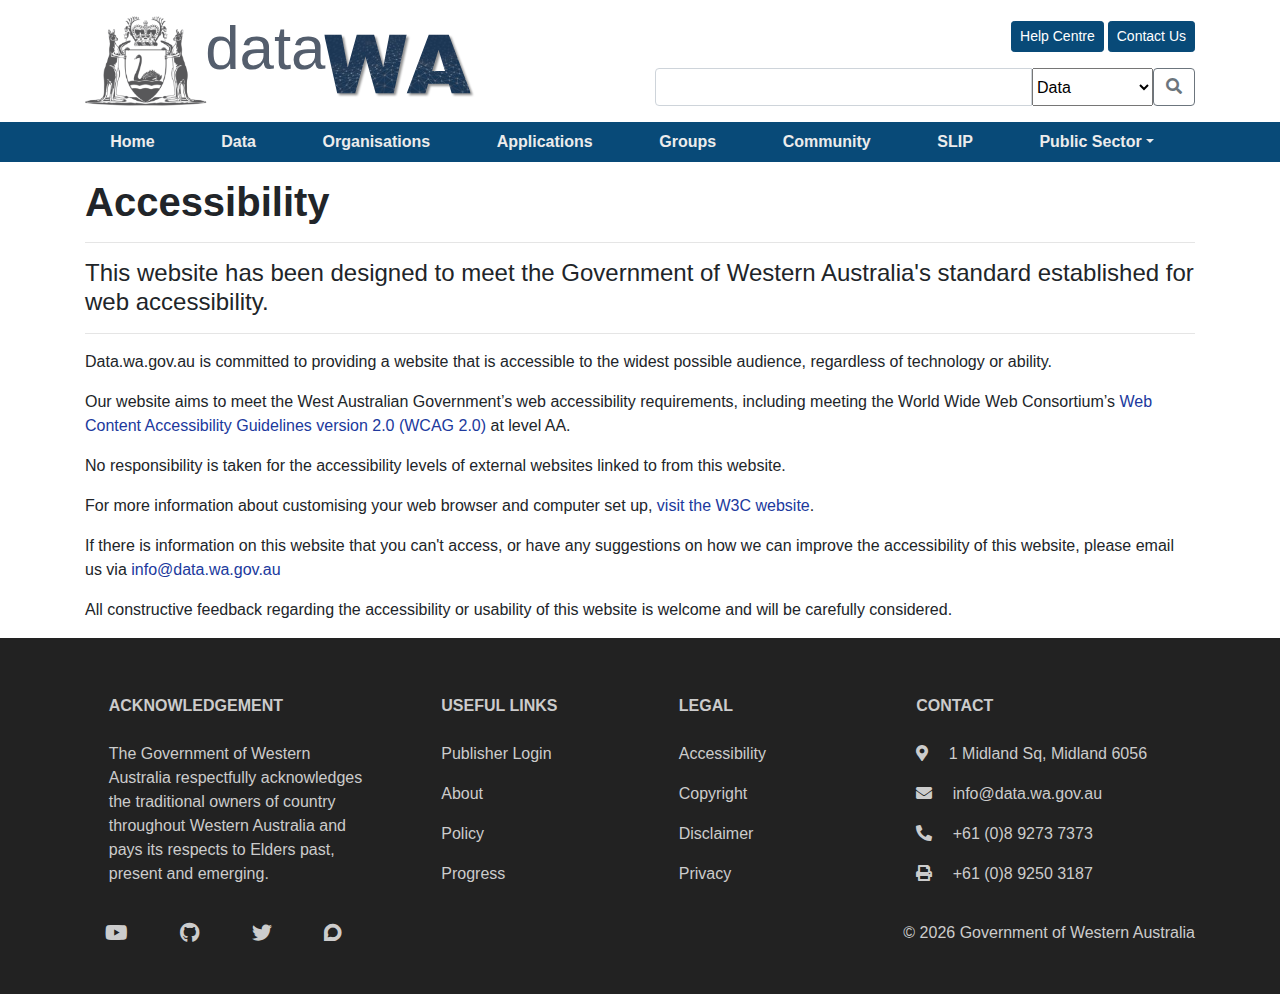
<file: accessibility.html>
<!DOCTYPE html>
<html lang="en">

<head>
    <title>Accessibility - Data WA</title>
    <meta charset="utf-8">
    <meta name="description" content="Making WA government data more easily discoverable, accessible and consumable. Stimulating innovative solutions by making data, tools and resources available to conduct research, build apps, design data visualisations and more." />
    <meta name="viewport" content="width=device-width, initial-scale=1">
    <link rel="preconnect" href="https://catalogue.data.wa.gov.au/">
    <link rel="stylesheet" href="https://stackpath.bootstrapcdn.com/bootstrap/4.5.2/css/bootstrap.min.css" integrity="sha384-JcKb8q3iqJ61gNV9KGb8thSsNjpSL0n8PARn9HuZOnIxN0hoP+VmmDGMN5t9UJ0Z" crossorigin="anonymous">
    <link rel="stylesheet" href="https://cdnjs.cloudflare.com/ajax/libs/font-awesome/5.12.1/css/all.min.css">
    <link rel="stylesheet" type="text/css" href="css/main.css">
    <link rel="stylesheet" href="css/auto-complete.css">
</head>

<body>
    <div class="container">
        <div class="row align-items-end">
            <div class="col-md-6 mb-3 mt-3">
                <a href="https://www.data.wa.gov.au">
                    <img src="images/logo5.svg" alt="Data WA Logo">
                </a>
            </div>
            <div class="col-md-6 mt-3 mb-3">
                <a class="btn btn-primary float-right mb-3 btn-sm" href="contact.html">Contact Us</a>
                <a class="btn btn-primary float-right mb-3 mr-1 btn-sm" href="https://toolkit.data.wa.gov.au/hc/en-gb">Help Centre</a>
                <form class="top_search_input" name="top_search_input" action="https://catalogue.data.wa.gov.au/dataset" method="get" target="_blank">
                    <div class="input-group">
                        <input id="top_search" name="q" type="search" class="form-control" aria-label="searchbox">
                        <select id="search_type" name="search_type" onChange="searchType()" aria-label="search dropdown">
                            <option value="" selected="selected">Data</option>
                            <option value="">Organisations</option>
                            <option value="">Groups</option>
                            <option value="">Applications</option>
                            <option value="">Help Centre</option>
                        </select>
                        <button class="btn btn-outline-secondary" name="submit" type="submit" aria-label="submit button">
                            <i class="fa fa-search" aria-hidden="true"></i>
                        </button>
                    </div>
                </form>
            </div>
        </div>
    </div>
    <nav class="navbar navbar-expand-md">
        <button class="navbar-toggler navbar-toggler ml-auto" type="button" data-toggle="collapse" data-target="#main-navigation" aria-expanded="false" aria-label="Toggle navigation">
            <span class="navbar-toggler-icon"><i class="fas fa-bars fa-lg"></i></span>
        </button>
        <div class="collapse navbar-collapse" id="main-navigation">
            <div class="container">
                <ul class="navbar-nav w-100 nav-fill">
                    <li class="nav-item">
                        <a class="nav-link" href="index.html">Home</a>
                    </li>
                    <li class="nav-item">
                        <a class="nav-link" href="https://catalogue.data.wa.gov.au/dataset">Data</a>
                    </li>
                    <li class="nav-item">
                        <a class="nav-link" href="https://catalogue.data.wa.gov.au/organization">Organisations</a>
                    </li>
                    <li class="nav-item">
                        <a class="nav-link" href="https://catalogue.data.wa.gov.au/showcase">Applications</a>
                    </li>
                    <li class="nav-item">
                        <a class="nav-link" href="https://catalogue.data.wa.gov.au/group">Groups</a>
                    </li>
                    <li class="nav-item">
                        <a class="nav-link" href="#">Community</a>
                    </li>
                    <li class="nav-item">
                        <a class="nav-link" href="https://catalogue.data.wa.gov.au/showcase">SLIP</a>
                        <li class="nav-item dropdown">
                            <a class="nav-link dropdown-toggle" data-toggle="dropdown" href="#" role="button" aria-haspopup="true" aria-expanded="false">Public Sector</a>
                            <div class="dropdown-menu">
                                <a class="dropdown-item" href="#">wa.gov.au</a>
                                <a class="dropdown-item" href="#">WALIS</a>
                                <a class="dropdown-item" href="#">iThink</a>
                                <div class="dropdown-divider"></div>
                                <a class="dropdown-item" href="#">Capture WA</a>
                            </div>
                        </li>
                </ul>
            </div>
        </div>
    </nav>
    <!--Data WA Header End-->
    <div class="container mb-3 mt-3">
        <h1><strong>Accessibility</strong></h1>
        <hr>
        <h4>This website has been designed to meet the Government of Western Australia's standard established for web accessibility.</h4>
        <hr>
        <p>Data.wa.gov.au is committed to providing a website that is accessible to the widest possible audience, regardless of technology or ability.</p>
        <p>Our website aims to meet the West Australian Government’s web accessibility requirements, including meeting the World Wide Web Consortium’s <a href="http://www.w3.org/TR/WCAG20/"><span>Web Content Accessibility Guidelines version 2.0 (WCAG 2.0)</span></a> at level AA.</p>
        <p>No responsibility is taken for the accessibility levels of external websites linked to from this website.</p>
        <p>For more information about customising your web browser and computer set up, <a href="http://www.w3.org/WAI/users/browsing"><span><span>visit the W3C website</span></span></a>.</p>
        <p>If there is information on this website that you can't access, or have any suggestions on how we can improve the accessibility of this website, please email us via <a href="mailto:info@data.wa.gov.au">info@data.wa.gov.au</a></p>
        <p>All constructive feedback regarding the accessibility or usability of this website is welcome and will be carefully considered.</p>
    </div>
    <footer class="page-footer font-small mdb-color pt-4">
        <!-- Footer Links -->
        <div class="container text-center text-md-left">
            <!-- Footer links -->
            <div class="row text-center text-md-left mt-3 pb-3">
                <!-- Grid column -->
                <div class="col-md-3 col-lg-3 col-xl-3 mx-auto mt-3">
                    <div class="text-uppercase mb-4 font-weight-bold">Acknowledgement</div>
                    <p>The Government of Western Australia respectfully acknowledges the traditional owners of country throughout Western Australia and pays its respects to Elders past, present and emerging. </p>
                </div>
                <!-- Grid column -->
                <hr class="w-100 clearfix d-md-none">
                <!-- Grid column -->
                <div class="col-md-2 col-lg-2 col-xl-2 mx-auto mt-3">
                    <div class="text-uppercase mb-4 font-weight-bold">Useful links</div>
                    <p>
                        <a href="https://catalogue.data.wa.gov.au/user/login">Publisher Login</a>
                    </p>
                    <p>
                        <a href="#!">About</a>
                    </p>
                    <p>
                        <a href="policy.html">Policy</a>
                    </p>
                    <p>
                        <a href="progress.html">Progress</a>
                    </p>
                </div>
                <!-- Grid column -->
                <hr class="w-100 clearfix d-md-none">
                <!-- Grid column -->
                <div class="col-md-3 col-lg-2 col-xl-2 mx-auto mt-3">
                    <div class="text-uppercase mb-4 font-weight-bold">Legal</div>
                    <p>
                        <a href="accessibility.html">Accessibility</a>
                    </p>
                    <p>
                        <a href="copyright.html">Copyright</a>
                    </p>
                    <p>
                        <a href="disclaimer.html">Disclaimer</a>
                    </p>
                    <p>
                        <a href="privacy.html">Privacy</a>
                    </p>
                </div>
                <!-- Grid column -->
                <hr class="w-100 clearfix d-md-none">
                <!-- Grid column -->
                <div class="col-md-4 col-lg-3 col-xl-3 mx-auto mt-3">
                    <div class="text-uppercase mb-4 font-weight-bold">Contact</div>
                    <p>
                       <i class="fas fa-map-marker-alt mr-3" aria-hidden="true"></i> <a href="https://www.google.com/maps/place/1+Midland+Square,+Midland+WA+6056/@-31.8868518,116.0025325,17z/data=!3m1!4b1!4m5!3m4!1s0x2a32b82f4b7c575f:0xe34af37479937303!8m2!3d-31.8868518!4d116.0047212">1 Midland Sq, Midland 6056</a>
                    </p>
                    <p>
                       <i class="fa fa-envelope mr-3" aria-hidden="true"></i> <a href="mailto:info@data.wa.gov.au">info@data.wa.gov.au</a>
                    </p>
                    <p>
                       <i class="fas fa-phone-alt mr-3" aria-hidden="true"></i> +61 (0)8 9273 7373
                    </p>
                    <p>
                       <i class="fa fa-print mr-3" aria-hidden="true"></i> +61 (0)8 9250 3187
                    </p>
                </div>
                <!-- Grid column -->
            </div>
            <!-- Footer links -->
            <!-- Grid row -->
            <div class="row d-flex align-items-center">
                <!-- Grid column -->
                <div class="col-md-5 col-lg-4 ml-lg-0">
                    <!-- Social buttons -->
                    <div class="text-center text-md-left">
                        <ul class="list-unstyled list-inline">
                            <li class="list-inline-item">
                                <a class="btn-floating btn-lg rgba-white-slight mx-1" href="https://www.youtube.com/channel/UCRp1kcYNF-IWvv4rIv42Plg/videos" aria-label="youtube">
                                    <i class="fab fa-youtube" aria-hidden="true"></i>
                                </a>
                            </li>
                            <li class="list-inline-item">
                                <a class="btn-floating btn-lg rgba-white-slight mx-1" href="https://github.com/datawagovau" aria-label="github">
                                    <i class="fab fa-github" aria-hidden="true"></i>
                                </a>
                            </li>
                            <li class="list-inline-item">
                                <a class="btn-floating btn-lg rgba-white-slight mx-1" href="https://twitter.com/datagovwa?lang=en" aria-label="twitter">
                                    <i class="fab fa-twitter" aria-hidden="true"></i>
                                </a>
                            </li>
                            <li class="list-inline-item">
                                <a class="btn-floating btn-lg rgba-white-slight mx-1" href="#" aria-label="discourse">
                                    <i class="fab fa-discourse" aria-hidden="true"></i>
                                </a>
                            </li>
                        </ul>
                    </div>
                </div>
                <!-- Grid column -->
                <div class="col-md-7 col-lg-8">
                    <!--Copyright-->
                    <p id="copyright" class="text-center text-md-right">&copy; CurrentCopyrightYear Government of Western Australia</p>
                </div>
            </div>
            <!-- Grid row -->
        </div>
        <!-- Footer Links -->
    </footer>
    <!-- Footer -->
    <script src="https://code.jquery.com/jquery-3.5.1.min.js" integrity="sha256-9/aliU8dGd2tb6OSsuzixeV4y/faTqgFtohetphbbj0=" crossorigin="anonymous"></script>
    <script async src="https://cdn.jsdelivr.net/npm/popper.js@1.16.0/dist/umd/popper.min.js" integrity="sha384-Q6E9RHvbIyZFJoft+2mJbHaEWldlvI9IOYy5n3zV9zzTtmI3UksdQRVvoxMfooAo" crossorigin="anonymous"></script>
    <script async src="https://stackpath.bootstrapcdn.com/bootstrap/4.5.2/js/bootstrap.min.js" integrity="sha384-B4gt1jrGC7Jh4AgTPSdUtOBvfO8shuf57BaghqFfPlYxofvL8/KUEfYiJOMMV+rV" crossorigin="anonymous"></script>
    <script async src="js/auto-complete.min.js"></script>
    <script async src="js/maintest.js"></script>
    
</body>

</html>
</file>
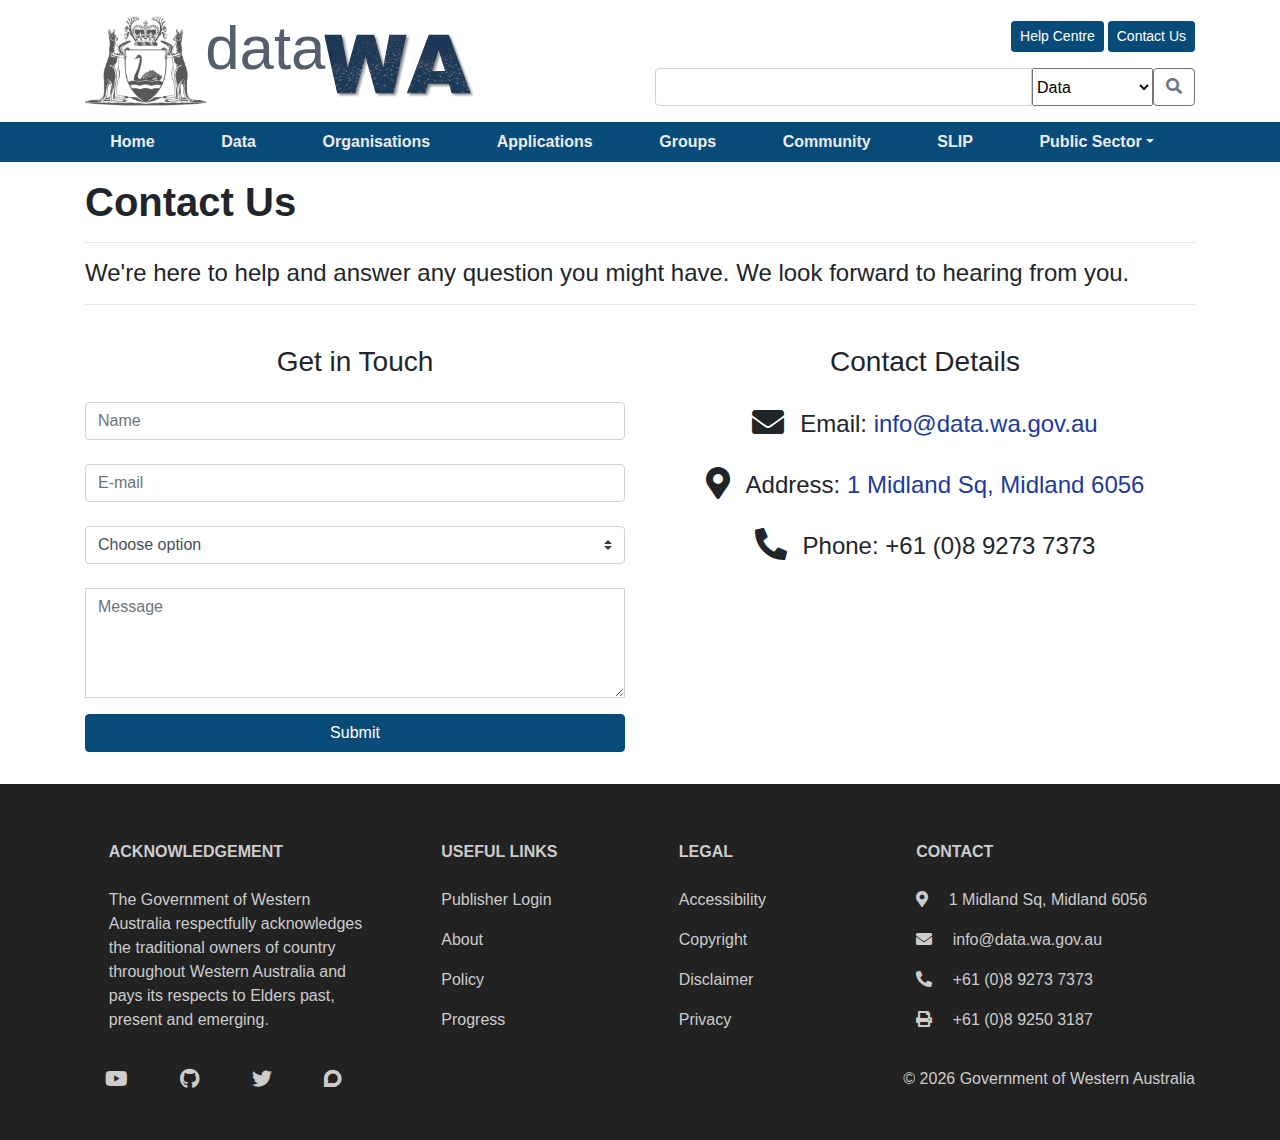
<file: contact.html>
<!DOCTYPE html>
<html lang="en">

<head>
    <title>Contact Us - Data WA</title>
    <meta charset="utf-8">
    <meta name="description" content="Making WA government data more easily discoverable, accessible and consumable. Stimulating innovative solutions by making data, tools and resources available to conduct research, build apps, design data visualisations and more." />
    <meta name="viewport" content="width=device-width, initial-scale=1">
    <link rel="preconnect" href="https://catalogue.data.wa.gov.au/">
    <link rel="stylesheet" href="https://stackpath.bootstrapcdn.com/bootstrap/4.5.2/css/bootstrap.min.css" integrity="sha384-JcKb8q3iqJ61gNV9KGb8thSsNjpSL0n8PARn9HuZOnIxN0hoP+VmmDGMN5t9UJ0Z" crossorigin="anonymous">
    <link rel="stylesheet" href="https://cdnjs.cloudflare.com/ajax/libs/font-awesome/5.12.1/css/all.min.css">
    <link rel="stylesheet" type="text/css" href="css/main.css">
    <link rel="stylesheet" href="css/auto-complete.css">
</head>

<body>
    <div class="container">
        <div class="row align-items-end">
            <div class="col-md-6 mb-3 mt-3">
                <a href="https://www.data.wa.gov.au">
                    <img src="images/logo5.svg" alt="Data WA Logo">
                </a>
            </div>
            <div class="col-md-6 mt-3 mb-3">
                <a class="btn btn-primary float-right mb-3 btn-sm" href="contact.html">Contact Us</a>
                <a class="btn btn-primary float-right mb-3 mr-1 btn-sm" href="https://toolkit.data.wa.gov.au/hc/en-gb">Help Centre</a>
                <form class="top_search_input" name="top_search_input" action="https://catalogue.data.wa.gov.au/dataset" method="get" target="_blank">
                    <div class="input-group">
                        <input id="top_search" name="q" type="search" class="form-control" aria-label="searchbox">
                        <select id="search_type" name="search_type" onChange="searchType()" aria-label="search dropdown">
                            <option value="" selected="selected">Data</option>
                            <option value="">Organisations</option>
                            <option value="">Groups</option>
                            <option value="">Applications</option>
                            <option value="">Help Centre</option>
                        </select>
                        <button class="btn btn-outline-secondary" name="submit" type="submit" aria-label="submit button">
                            <i class="fa fa-search" aria-hidden="true"></i>
                        </button>
                    </div>
                </form>
            </div>
        </div>
    </div>
    <nav class="navbar navbar-expand-md">
        <button class="navbar-toggler navbar-toggler ml-auto" type="button" data-toggle="collapse" data-target="#main-navigation" aria-expanded="false" aria-label="Toggle navigation">
            <span class="navbar-toggler-icon"><i class="fas fa-bars fa-lg"></i></span>
        </button>
        <div class="collapse navbar-collapse" id="main-navigation">
            <div class="container">
                <ul class="navbar-nav w-100 nav-fill">
                    <li class="nav-item">
                        <a class="nav-link" href="index.html">Home</a>
                    </li>
                    <li class="nav-item">
                        <a class="nav-link" href="https://catalogue.data.wa.gov.au/dataset">Data</a>
                    </li>
                    <li class="nav-item">
                        <a class="nav-link" href="https://catalogue.data.wa.gov.au/organization">Organisations</a>
                    </li>
                    <li class="nav-item">
                        <a class="nav-link" href="https://catalogue.data.wa.gov.au/showcase">Applications</a>
                    </li>
                    <li class="nav-item">
                        <a class="nav-link" href="https://catalogue.data.wa.gov.au/group">Groups</a>
                    </li>
                    <li class="nav-item">
                        <a class="nav-link" href="#">Community</a>
                    </li>
                    <li class="nav-item">
                        <a class="nav-link" href="https://catalogue.data.wa.gov.au/showcase">SLIP</a>
                        <li class="nav-item dropdown">
                            <a class="nav-link dropdown-toggle" data-toggle="dropdown" href="#" role="button" aria-haspopup="true" aria-expanded="false">Public Sector</a>
                            <div class="dropdown-menu">
                                <a class="dropdown-item" href="#">wa.gov.au</a>
                                <a class="dropdown-item" href="#">WALIS</a>
                                <a class="dropdown-item" href="#">iThink</a>
                                <div class="dropdown-divider"></div>
                                <a class="dropdown-item" href="#">Capture WA</a>
                            </div>
                        </li>
                </ul>
            </div>
        </div>
    </nav>
    <!--Data WA Header End-->
    <div class="container  mt-3">
        <h1><strong>Contact Us</strong></h1>
        <hr>
        <h4>We're here to help and answer any question you might have. We look forward to hearing from you.</h4>
        <hr>
    </div>
    <!--Contact Stuff 

      -->
    <div class="container">
        <form class="text-center" action="#!">
            <div class="row d-flex">
                <div class="col-md-6 mb-3">
                    <p class="h3 mb-4 mt-4">Get in Touch</p>
                    <!-- Name -->
                    <input type="text" id="defaultContactFormName" class="form-control mb-4" placeholder="Name" aria-label="name input" >
                    <!-- Email -->
                    <input type="email" id="defaultContactFormEmail" class="form-control mb-4" placeholder="E-mail" aria-label="email input">
                    <!-- Subject -->
                    <select class="browser-default custom-select mb-4" aria-label="contact form dropdown">
                        <option value="" selected disabled hidden>Choose option</option>
                        <option value="1">Data WA Question</option>
                        <option value="2">SLIP Question</option>
                        <option value="3">Request a dataset </option>
                        <option value="4">Suggestions & Feedback</option>
                        <option value="5">Other</option>
                    </select>
                    <!-- Message -->
                    <div class="form-group">
                        <textarea class="form-control rounded-0" id="FormControlTextarea2" rows="4" placeholder="Message" aria-label="message input"></textarea>
                    </div>
                    <!-- Send button -->
                    <button class="btn btn-primary btn-block mb-3" type="submit" aria-label="submit button">Submit</button>
        </form>
        </div>
        <div class="col-md-6">

            <p class="h3 mb-4 mt-4">Contact Details</p>
            <p><h4><i class="fa fa-envelope fa-lg mt-2 mr-3" aria-hidden="true"></i>Email: <a href="mailto:info@data.wa.gov.au">info@data.wa.gov.au</a></h4></p>
            <p><h4><i class="fas fa-map-marker-alt fa-lg mt-3 mr-3" aria-hidden="true"></i>Address: <a href="https://www.google.com/maps/place/1+Midland+Square,+Midland+WA+6056/@-31.8868518,116.0025325,17z/data=!3m1!4b1!4m5!3m4!1s0x2a32b82f4b7c575f:0xe34af37479937303!8m2!3d-31.8868518!4d116.0047212">1 Midland Sq, Midland 6056</a></h4></p>
            <p><h4><i class="fas fa-phone-alt fa-lg mt-3 mr-3" aria-hidden="true"></i>Phone: +61 (0)8 9273 7373</h4></p>


           
        </div>

    </div>
    </div>
    <!-- End Contact Stuff 

      -->
    <footer class="page-footer font-small mdb-color pt-4">
        <!-- Footer Links -->
        <div class="container text-center text-md-left">
            <!-- Footer links -->
            <div class="row text-center text-md-left mt-3 pb-3">
                <!-- Grid column -->
                <div class="col-md-3 col-lg-3 col-xl-3 mx-auto mt-3">
                    <div class="text-uppercase mb-4 font-weight-bold">Acknowledgement</div>
                    <p>The Government of Western Australia respectfully acknowledges the traditional owners of country throughout Western Australia and pays its respects to Elders past, present and emerging. </p>
                </div>
                <!-- Grid column -->
                <hr class="w-100 clearfix d-md-none">
                <!-- Grid column -->
                <div class="col-md-2 col-lg-2 col-xl-2 mx-auto mt-3">
                    <div class="text-uppercase mb-4 font-weight-bold">Useful links</div>
                    <p>
                        <a href="https://catalogue.data.wa.gov.au/user/login">Publisher Login</a>
                    </p>
                    <p>
                        <a href="#!">About</a>
                    </p>
                    <p>
                        <a href="policy.html">Policy</a>
                    </p>
                    <p>
                        <a href="progress.html">Progress</a>
                    </p>
                </div>
                <!-- Grid column -->
                <hr class="w-100 clearfix d-md-none">
                <!-- Grid column -->
                <div class="col-md-3 col-lg-2 col-xl-2 mx-auto mt-3">
                    <div class="text-uppercase mb-4 font-weight-bold">Legal</div>
                    <p>
                        <a href="accessibility.html">Accessibility</a>
                    </p>
                    <p>
                        <a href="copyright.html">Copyright</a>
                    </p>
                    <p>
                        <a href="disclaimer.html">Disclaimer</a>
                    </p>
                    <p>
                        <a href="privacy.html">Privacy</a>
                    </p>
                </div>
                <!-- Grid column -->
                <hr class="w-100 clearfix d-md-none">
                <!-- Grid column -->
                <div class="col-md-4 col-lg-3 col-xl-3 mx-auto mt-3">
                    <div class="text-uppercase mb-4 font-weight-bold">Contact</div>
                    <p>
                        <i class="fas fa-map-marker-alt mr-3" aria-hidden="true"></i> <a href="https://www.google.com/maps/place/1+Midland+Square,+Midland+WA+6056/@-31.8868518,116.0025325,17z/data=!3m1!4b1!4m5!3m4!1s0x2a32b82f4b7c575f:0xe34af37479937303!8m2!3d-31.8868518!4d116.0047212">1 Midland Sq, Midland 6056</a>
                    </p>
                    <p>
                        <i class="fa fa-envelope mr-3" aria-hidden="true"></i> <a href="mailto:info@data.wa.gov.au">info@data.wa.gov.au</a>
                    </p>
                    <p>
                        <i class="fas fa-phone-alt mr-3" aria-hidden="true"></i> +61 (0)8 9273 7373
                    </p>
                    <p>
                        <i class="fa fa-print mr-3" aria-hidden="true"></i> +61 (0)8 9250 3187
                    </p>
                </div>
                <!-- Grid column -->
            </div>
            <!-- Footer links -->
            <!-- Grid row -->
            <div class="row d-flex align-items-center">
                <!-- Grid column -->
                <div class="col-md-5 col-lg-4 ml-lg-0">
                    <!-- Social buttons -->
                    <div class="text-center text-md-left">
                        <ul class="list-unstyled list-inline">
                            <li class="list-inline-item">
                                <a class="btn-floating btn-lg rgba-white-slight mx-1" href="https://www.youtube.com/channel/UCRp1kcYNF-IWvv4rIv42Plg/videos" aria-label="youtube">
                                    <i class="fab fa-youtube" aria-hidden="true"></i>
                                </a>
                            </li>
                            <li class="list-inline-item">
                                <a class="btn-floating btn-lg rgba-white-slight mx-1" href="https://github.com/datawagovau" aria-label="github">
                                    <i class="fab fa-github" aria-hidden="true"></i>
                                </a>
                            </li>
                            <li class="list-inline-item">
                                <a class="btn-floating btn-lg rgba-white-slight mx-1" href="https://twitter.com/datagovwa?lang=en" aria-label="twitter">
                                    <i class="fab fa-twitter" aria-hidden="true"></i>
                                </a>
                            </li>
                            <li class="list-inline-item">
                                <a class="btn-floating btn-lg rgba-white-slight mx-1" href="#" aria-label="discourse">
                                    <i class="fab fa-discourse" aria-hidden="true"></i>
                                </a>
                            </li>
                        </ul>
                    </div>
                </div>
                <!-- Grid column -->
                <div class="col-md-7 col-lg-8">
                    <!--Copyright-->
                    <p id="copyright" class="text-center text-md-right">&copy; CurrentCopyrightYear Government of Western Australia</p>
                </div>
            </div>
            <!-- Grid row -->
        </div>
        <!-- Footer Links -->
    </footer>
    <!-- Footer -->
    <script src="https://code.jquery.com/jquery-3.5.1.min.js" integrity="sha256-9/aliU8dGd2tb6OSsuzixeV4y/faTqgFtohetphbbj0=" crossorigin="anonymous"></script>
    <script async src="https://cdn.jsdelivr.net/npm/popper.js@1.16.0/dist/umd/popper.min.js" integrity="sha384-Q6E9RHvbIyZFJoft+2mJbHaEWldlvI9IOYy5n3zV9zzTtmI3UksdQRVvoxMfooAo" crossorigin="anonymous"></script>
    <script async src="https://stackpath.bootstrapcdn.com/bootstrap/4.5.2/js/bootstrap.min.js" integrity="sha384-B4gt1jrGC7Jh4AgTPSdUtOBvfO8shuf57BaghqFfPlYxofvL8/KUEfYiJOMMV+rV" crossorigin="anonymous"></script>
    <script async src="js/auto-complete.min.js"></script>
    <script async src="js/main.min.js"></script>
</body>

</html>
</file>
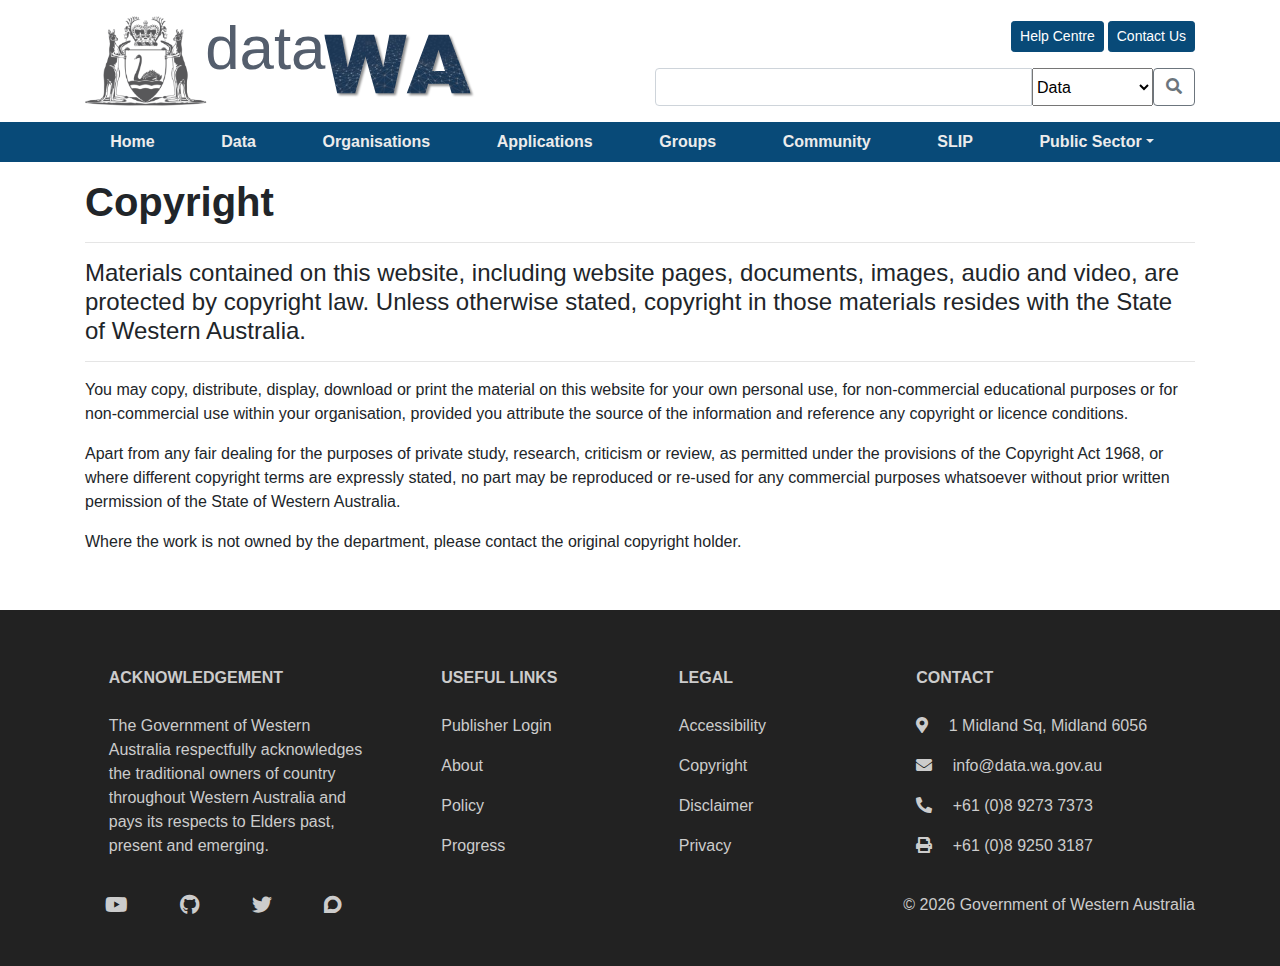
<file: copyright.html>
<!DOCTYPE html>
<html lang="en">

<head>
    <title>Copyright - Data WA</title>
    <meta charset="utf-8">
    <meta name="description" content="Making WA government data more easily discoverable, accessible and consumable. Stimulating innovative solutions by making data, tools and resources available to conduct research, build apps, design data visualisations and more." />
    <meta name="viewport" content="width=device-width, initial-scale=1">
    <link rel="preconnect" href="https://catalogue.data.wa.gov.au/">
    <link rel="stylesheet" href="https://stackpath.bootstrapcdn.com/bootstrap/4.5.2/css/bootstrap.min.css" integrity="sha384-JcKb8q3iqJ61gNV9KGb8thSsNjpSL0n8PARn9HuZOnIxN0hoP+VmmDGMN5t9UJ0Z" crossorigin="anonymous">
    <link rel="stylesheet" href="https://cdnjs.cloudflare.com/ajax/libs/font-awesome/5.12.1/css/all.min.css">
    <link rel="stylesheet" type="text/css" href="css/main.css">
    <link rel="stylesheet" href="css/auto-complete.css">
</head>

<body>
    <div class="container">
        <div class="row align-items-end">
            <div class="col-md-6 mb-3 mt-3">
                <a href="https://www.data.wa.gov.au">
                    <img src="images/logo5.svg" alt="Data WA Logo">
                </a>
            </div>
            <div class="col-md-6 mt-3 mb-3">
                <a class="btn btn-primary float-right mb-3 btn-sm" href="contact.html">Contact Us</a>
                <a class="btn btn-primary float-right mb-3 mr-1 btn-sm" href="https://toolkit.data.wa.gov.au/hc/en-gb">Help Centre</a>
                <form class="top_search_input" name="top_search_input" action="https://catalogue.data.wa.gov.au/dataset" method="get" target="_blank">
                    <div class="input-group">
                        <input id="top_search" name="q" type="search" class="form-control" aria-label="searchbox">
                        <select id="search_type" name="search_type" onChange="searchType()" aria-label="search dropdown">
                            <option value="" selected="selected">Data</option>
                            <option value="">Organisations</option>
                            <option value="">Groups</option>
                            <option value="">Applications</option>
                            <option value="">Help Centre</option>
                        </select>
                        <button class="btn btn-outline-secondary" name="submit" type="submit" aria-label="submit button">
                            <i class="fa fa-search" aria-hidden="true"></i>
                        </button>
                    </div>
                </form>
            </div>
        </div>
    </div>
    <nav class="navbar navbar-expand-md">
        <button class="navbar-toggler navbar-toggler ml-auto" type="button" data-toggle="collapse" data-target="#main-navigation" aria-expanded="false" aria-label="Toggle navigation">
            <span class="navbar-toggler-icon"><i class="fas fa-bars fa-lg"></i></span>
        </button>
        <div class="collapse navbar-collapse" id="main-navigation">
            <div class="container">
                <ul class="navbar-nav w-100 nav-fill">
                    <li class="nav-item">
                        <a class="nav-link" href="index.html">Home</a>
                    </li>
                    <li class="nav-item">
                        <a class="nav-link" href="https://catalogue.data.wa.gov.au/dataset">Data</a>
                    </li>
                    <li class="nav-item">
                        <a class="nav-link" href="https://catalogue.data.wa.gov.au/organization">Organisations</a>
                    </li>
                    <li class="nav-item">
                        <a class="nav-link" href="https://catalogue.data.wa.gov.au/showcase">Applications</a>
                    </li>
                    <li class="nav-item">
                        <a class="nav-link" href="https://catalogue.data.wa.gov.au/group">Groups</a>
                    </li>
                    <li class="nav-item">
                        <a class="nav-link" href="#">Community</a>
                    </li>
                    <li class="nav-item">
                        <a class="nav-link" href="https://catalogue.data.wa.gov.au/showcase">SLIP</a>
                        <li class="nav-item dropdown">
                            <a class="nav-link dropdown-toggle" data-toggle="dropdown" href="#" role="button" aria-haspopup="true" aria-expanded="false">Public Sector</a>
                            <div class="dropdown-menu">
                                <a class="dropdown-item" href="#">wa.gov.au</a>
                                <a class="dropdown-item" href="#">WALIS</a>
                                <a class="dropdown-item" href="#">iThink</a>
                                <div class="dropdown-divider"></div>
                                <a class="dropdown-item" href="#">Capture WA</a>
                            </div>
                        </li>
                </ul>
            </div>
        </div>
    </nav>
    <!--Data WA Header End-->
    <div class="container mb-3 mt-3">
        <h1><strong>Copyright</strong></h1>
        <hr>
        <h4>Materials contained on this website, including website pages, documents, images, audio and video, are protected by copyright law. Unless otherwise stated, copyright in those materials resides with the State of Western Australia.</h4>
        <hr>
        <p>You may copy, distribute, display, download or print the material on this website for your own personal use, for non-commercial educational purposes or for non-commercial use within your organisation, provided you attribute the source of the information and reference any copyright or licence conditions.</p>
        <p>Apart from any fair dealing for the purposes of private study, research, criticism or review, as permitted under the provisions of the Copyright Act 1968, or where different copyright terms are expressly stated, no part may be reproduced or re-used for any commercial purposes whatsoever without prior written permission of the State of Western Australia.</p>
        <p>Where the work is not owned by the department, please contact the original copyright holder.</p>
        <br>
    </div>
    <footer class="page-footer font-small mdb-color pt-4">
        <!-- Footer Links -->
        <div class="container text-center text-md-left">
            <!-- Footer links -->
            <div class="row text-center text-md-left mt-3 pb-3">
                <!-- Grid column -->
                <div class="col-md-3 col-lg-3 col-xl-3 mx-auto mt-3">
                    <div class="text-uppercase mb-4 font-weight-bold">Acknowledgement</div>
                    <p>The Government of Western Australia respectfully acknowledges the traditional owners of country throughout Western Australia and pays its respects to Elders past, present and emerging. </p>
                </div>
                <!-- Grid column -->
                <hr class="w-100 clearfix d-md-none">
                <!-- Grid column -->
                <div class="col-md-2 col-lg-2 col-xl-2 mx-auto mt-3">
                    <div class="text-uppercase mb-4 font-weight-bold">Useful links</div>
                    <p>
                        <a href="https://catalogue.data.wa.gov.au/user/login">Publisher Login</a>
                    </p>
                    <p>
                        <a href="#!">About</a>
                    </p>
                    <p>
                        <a href="policy.html">Policy</a>
                    </p>
                    <p>
                        <a href="#!">Progress</a>
                    </p>
                </div>
                <!-- Grid column -->
                <hr class="w-100 clearfix d-md-none">
                <!-- Grid column -->
                <div class="col-md-3 col-lg-2 col-xl-2 mx-auto mt-3">
                    <div class="text-uppercase mb-4 font-weight-bold">Legal</div>
                    <p>
                        <a href="accessibility.html">Accessibility</a>
                    </p>
                    <p>
                        <a href="copyright.html">Copyright</a>
                    </p>
                    <p>
                        <a href="disclaimer.html">Disclaimer</a>
                    </p>
                    <p>
                        <a href="#!">Privacy</a>
                    </p>
                </div>
                <!-- Grid column -->
                <hr class="w-100 clearfix d-md-none">
                <!-- Grid column -->
                <div class="col-md-4 col-lg-3 col-xl-3 mx-auto mt-3">
                    <div class="text-uppercase mb-4 font-weight-bold">Contact</div>
                    <p>
                       <i class="fas fa-map-marker-alt mr-3" aria-hidden="true"></i> <a href="https://www.google.com/maps/place/1+Midland+Square,+Midland+WA+6056/@-31.8868518,116.0025325,17z/data=!3m1!4b1!4m5!3m4!1s0x2a32b82f4b7c575f:0xe34af37479937303!8m2!3d-31.8868518!4d116.0047212">1 Midland Sq, Midland 6056</a>
                    </p>
                    <p>
                       <i class="fa fa-envelope mr-3" aria-hidden="true"></i> <a href="mailto:info@data.wa.gov.au">info@data.wa.gov.au</a>
                    </p>
                    <p>
                       <i class="fas fa-phone-alt mr-3" aria-hidden="true"></i> +61 (0)8 9273 7373
                    </p>
                    <p>
                       <i class="fa fa-print mr-3" aria-hidden="true"></i> +61 (0)8 9250 3187
                    </p>
                </div>
                <!-- Grid column -->
            </div>
            <!-- Footer links -->
            <!-- Grid row -->
            <div class="row d-flex align-items-center">
                <!-- Grid column -->
                <div class="col-md-5 col-lg-4 ml-lg-0">
                     <!-- Social buttons -->
                     <div class="text-center text-md-left">
                        <ul class="list-unstyled list-inline">
                            <li class="list-inline-item">
                                <a class="btn-floating btn-lg rgba-white-slight mx-1" href="https://www.youtube.com/channel/UCRp1kcYNF-IWvv4rIv42Plg/videos" aria-label="youtube">
                                    <i class="fab fa-youtube" aria-hidden="true"></i>
                                </a>
                            </li>
                            <li class="list-inline-item">
                                <a class="btn-floating btn-lg rgba-white-slight mx-1" href="https://github.com/datawagovau" aria-label="github">
                                    <i class="fab fa-github" aria-hidden="true"></i>
                                </a>
                            </li>
                            <li class="list-inline-item">
                                <a class="btn-floating btn-lg rgba-white-slight mx-1" href="https://twitter.com/datagovwa?lang=en" aria-label="twitter">
                                    <i class="fab fa-twitter" aria-hidden="true"></i>
                                </a>
                            </li>
                            <li class="list-inline-item">
                                <a class="btn-floating btn-lg rgba-white-slight mx-1" href="#" aria-label="discourse">
                                    <i class="fab fa-discourse" aria-hidden="true"></i>
                                </a>
                            </li>
                        </ul>
                    </div>
                </div>
                <!-- Grid column -->
                <div class="col-md-7 col-lg-8">
                    <!--Copyright-->
                    <p id="copyright" class="text-center text-md-right">&copy; CurrentCopyrightYear Government of Western Australia</p>
                </div>
            </div>
            <!-- Grid row -->
        </div>
        <!-- Footer Links -->
    </footer>
    <!-- Footer -->
    <script src="https://code.jquery.com/jquery-3.5.1.min.js" integrity="sha256-9/aliU8dGd2tb6OSsuzixeV4y/faTqgFtohetphbbj0=" crossorigin="anonymous"></script>
    <script async src="https://cdn.jsdelivr.net/npm/popper.js@1.16.0/dist/umd/popper.min.js" integrity="sha384-Q6E9RHvbIyZFJoft+2mJbHaEWldlvI9IOYy5n3zV9zzTtmI3UksdQRVvoxMfooAo" crossorigin="anonymous"></script>
    <script async src="https://stackpath.bootstrapcdn.com/bootstrap/4.5.2/js/bootstrap.min.js" integrity="sha384-B4gt1jrGC7Jh4AgTPSdUtOBvfO8shuf57BaghqFfPlYxofvL8/KUEfYiJOMMV+rV" crossorigin="anonymous"></script>
    <script async src="js/auto-complete.min.js"></script>
    <script async src="js/main.min.js"></script>
</body>

</html>
</file>
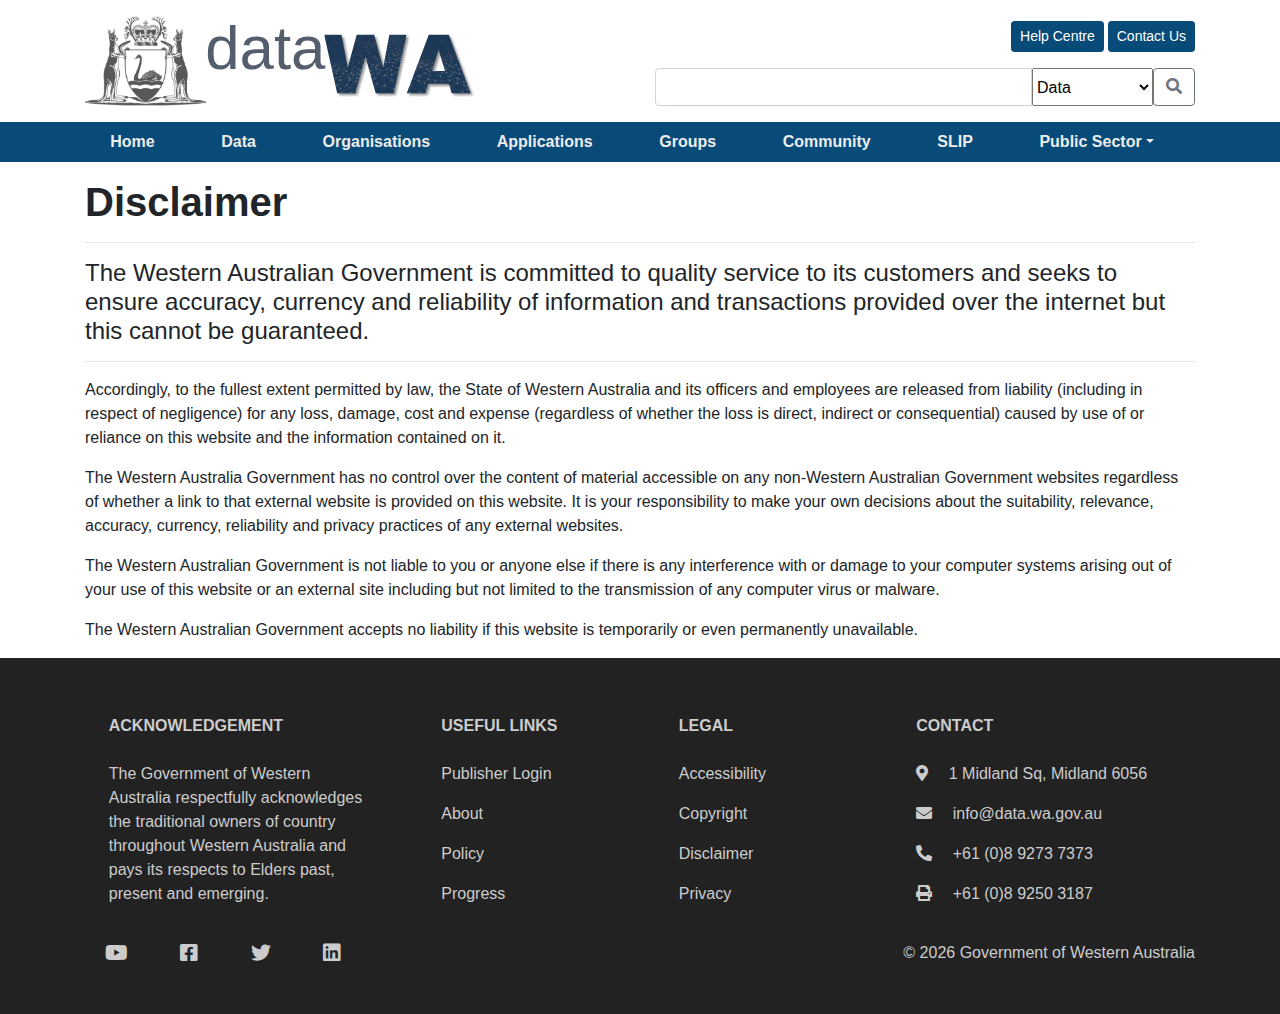
<file: disclaimer.html>
<!DOCTYPE html>
<html lang="en">

<head>
    <title>Disclaimer - Data WA</title>
    <meta charset="utf-8">
    <meta name="description" content="Making WA government data more easily discoverable, accessible and consumable. Stimulating innovative solutions by making data, tools and resources available to conduct research, build apps, design data visualisations and more." />
    <meta name="viewport" content="width=device-width, initial-scale=1">
    <link rel="preconnect" href="https://catalogue.data.wa.gov.au/">
    <link rel="stylesheet" href="https://stackpath.bootstrapcdn.com/bootstrap/4.5.2/css/bootstrap.min.css" integrity="sha384-JcKb8q3iqJ61gNV9KGb8thSsNjpSL0n8PARn9HuZOnIxN0hoP+VmmDGMN5t9UJ0Z" crossorigin="anonymous">
    <link rel="stylesheet" href="https://cdnjs.cloudflare.com/ajax/libs/font-awesome/5.12.1/css/all.min.css">
    <link rel="stylesheet" type="text/css" href="css/main.css">
    <link rel="stylesheet" href="css/auto-complete.css">

<body>
    <div class="container">
        <div class="row align-items-end">
            <div class="col-md-6 mb-3 mt-3">
                <a href="https://www.data.wa.gov.au">
                    <img src="images/logo5.svg" alt="Data WA Logo">
                </a>
            </div>
            <div class="col-md-6 mt-3 mb-3">
                <a class="btn btn-primary float-right mb-3 btn-sm" href="contact.html">Contact Us</a>
                <a class="btn btn-primary float-right mb-3 mr-1 btn-sm" href="https://toolkit.data.wa.gov.au/hc/en-gb">Help Centre</a>
                <form class="top_search_input" name="top_search_input" action="https://catalogue.data.wa.gov.au/dataset" method="get" target="_blank">
                    <div class="input-group">
                        <input id="top_search" name="q" type="search" class="form-control" aria-label="searchbox">
                        <select id="search_type" name="search_type" onChange="searchType()" aria-label="search dropdown">
                            <option value="" selected="selected">Data</option>
                            <option value="">Organisations</option>
                            <option value="">Groups</option>
                            <option value="">Applications</option>
                            <option value="">Help Centre</option>
                        </select>
                        <button class="btn btn-outline-secondary" name="submit" type="submit" aria-label="submit button">
                            <i class="fa fa-search" aria-hidden="true"></i>
                        </button>
                    </div>
                </form>
            </div>
        </div>
    </div>
    <nav class="navbar navbar-expand-md">
        <button class="navbar-toggler navbar-toggler ml-auto" type="button" data-toggle="collapse" data-target="#main-navigation" aria-expanded="false" aria-label="Toggle navigation">
            <span class="navbar-toggler-icon"><i class="fas fa-bars fa-lg"></i></span>
        </button>
        <div class="collapse navbar-collapse" id="main-navigation">
            <div class="container">
                <ul class="navbar-nav w-100 nav-fill">
                    <li class="nav-item">
                        <a class="nav-link" href="index.html">Home</a>
                    </li>
                    <li class="nav-item">
                        <a class="nav-link" href="https://catalogue.data.wa.gov.au/dataset">Data</a>
                    </li>
                    <li class="nav-item">
                        <a class="nav-link" href="https://catalogue.data.wa.gov.au/organization">Organisations</a>
                    </li>
                    <li class="nav-item">
                        <a class="nav-link" href="https://catalogue.data.wa.gov.au/showcase">Applications</a>
                    </li>
                    <li class="nav-item">
                        <a class="nav-link" href="https://catalogue.data.wa.gov.au/group">Groups</a>
                    </li>
                    <li class="nav-item">
                        <a class="nav-link" href="#">Community</a>
                    </li>
                    <li class="nav-item">
                        <a class="nav-link" href="https://catalogue.data.wa.gov.au/showcase">SLIP</a>
                        <li class="nav-item dropdown">
                            <a class="nav-link dropdown-toggle" data-toggle="dropdown" href="#" role="button" aria-haspopup="true" aria-expanded="false">Public Sector</a>
                            <div class="dropdown-menu">
                                <a class="dropdown-item" href="#">wa.gov.au</a>
                                <a class="dropdown-item" href="#">WALIS</a>
                                <a class="dropdown-item" href="#">iThink</a>
                                <div class="dropdown-divider"></div>
                                <a class="dropdown-item" href="#">Capture WA</a>
                            </div>
                        </li>
                </ul>
            </div>
        </div>
    </nav>
    <!--Data WA Header End-->
    <div class="container mb-3 mt-3">
        <h1><strong>Disclaimer</strong></h1>
        <hr>
        <h4>The Western Australian Government is committed to quality service to its customers and seeks to ensure accuracy, currency and reliability of information and transactions provided over the internet but this cannot be guaranteed.</h4>
        <hr>
        <p>Accordingly, to the fullest extent permitted by law, the State of Western Australia and its officers and employees are released from liability (including in respect of negligence) for any loss, damage, cost and expense (regardless of whether the loss is direct, indirect or consequential) caused by use of or reliance on this website and the information contained on it.</p>
        <p>The Western Australia Government has no control over the content of material accessible on any non-Western Australian Government websites regardless of whether a link to that external website is provided on this website. It is your responsibility to make your own decisions about the suitability, relevance, accuracy, currency, reliability and privacy practices of any external websites.</p>
        <p>The Western Australian Government is not liable to you or anyone else if there is any interference with or damage to your computer systems arising out of your use of this website or an external site including but not limited to the transmission of any computer virus or malware.</p>
        <p>The Western Australian Government accepts no liability if this website is temporarily or even permanently unavailable.</p>
    </div>
    <footer class="page-footer font-small mdb-color pt-4">
        <!-- Footer Links -->
        <div class="container text-center text-md-left">
            <!-- Footer links -->
            <div class="row text-center text-md-left mt-3 pb-3">
                <!-- Grid column -->
                <div class="col-md-3 col-lg-3 col-xl-3 mx-auto mt-3">
                    <div class="text-uppercase mb-4 font-weight-bold">Acknowledgement</div>
                    <p>The Government of Western Australia respectfully acknowledges the traditional owners of country throughout Western Australia and pays its respects to Elders past, present and emerging. </p>
                </div>
                <!-- Grid column -->
                <hr class="w-100 clearfix d-md-none">
                <!-- Grid column -->
                <div class="col-md-2 col-lg-2 col-xl-2 mx-auto mt-3">
                    <div class="text-uppercase mb-4 font-weight-bold">Useful links</div>
                    <p>
                        <a href="https://catalogue.data.wa.gov.au/user/login">Publisher Login</a>
                    </p>
                    <p>
                        <a href="#!">About</a>
                    </p>
                    <p>
                        <a href="policy.html">Policy</a>
                    </p>
                    <p>
                        <a href="progress.html">Progress</a>
                    </p>
                </div>
                <!-- Grid column -->
                <hr class="w-100 clearfix d-md-none">
                <!-- Grid column -->
                <div class="col-md-3 col-lg-2 col-xl-2 mx-auto mt-3">
                    <div class="text-uppercase mb-4 font-weight-bold">Legal</div>
                    <p>
                        <a href="accessibility.html">Accessibility</a>
                    </p>
                    <p>
                        <a href="copyright.html">Copyright</a>
                    </p>
                    <p>
                        <a href="disclaimer.html">Disclaimer</a>
                    </p>
                    <p>
                        <a href="privacy.html">Privacy</a>
                    </p>
                </div>
                <!-- Grid column -->
                <hr class="w-100 clearfix d-md-none">
                <!-- Grid column -->
                <div class="col-md-4 col-lg-3 col-xl-3 mx-auto mt-3">
                    <div class="text-uppercase mb-4 font-weight-bold">Contact</div>
                    <p>
                       <i class="fas fa-map-marker-alt mr-3" aria-hidden="true"></i> <a href="https://www.google.com/maps/place/1+Midland+Square,+Midland+WA+6056/@-31.8868518,116.0025325,17z/data=!3m1!4b1!4m5!3m4!1s0x2a32b82f4b7c575f:0xe34af37479937303!8m2!3d-31.8868518!4d116.0047212">1 Midland Sq, Midland 6056</a>
                    </p>
                    <p>
                       <i class="fa fa-envelope mr-3" aria-hidden="true"></i> <a href="mailto:info@data.wa.gov.au">info@data.wa.gov.au</a>
                    </p>
                    <p>
                       <i class="fas fa-phone-alt mr-3" aria-hidden="true"></i> +61 (0)8 9273 7373
                    </p>
                    <p>
                       <i class="fa fa-print mr-3" aria-hidden="true"></i> +61 (0)8 9250 3187
                    </p>
                </div>
                <!-- Grid column -->
            </div>
            <!-- Footer links -->
            <!-- Grid row -->
            <div class="row d-flex align-items-center">
                <!-- Grid column -->
                <div class="col-md-5 col-lg-4 ml-lg-0">
                    <!-- Social buttons -->
                    <div class="text-center text-md-left">
                        <ul class="list-unstyled list-inline">
                            <li class="list-inline-item">
                                <a class="btn-floating btn-lg rgba-white-slight mx-1" href="https://www.youtube.com/channel/UCRp1kcYNF-IWvv4rIv42Plg/videos" aria-label="youtube">
                                    <i class="fab fa-youtube" aria-hidden="true"></i>
                                </a>
                            </li>
                            <li class="list-inline-item">
                                <a class="btn-floating btn-lg rgba-white-slight mx-1">
                                    <i class="fab fa-facebook-square" aria-hidden="true"></i>
                                </a>
                            </li>
                            <li class="list-inline-item">
                                <a class="btn-floating btn-lg rgba-white-slight mx-1" href="https://twitter.com/datagovwa?lang=en" aria-label="twitter">
                                    <i class="fab fa-twitter" aria-hidden="true"></i>
                                </a>
                            </li>
                            <li class="list-inline-item">
                                <a class="btn-floating btn-lg rgba-white-slight mx-1">
                                    <i class="fab fa-linkedin" aria-hidden="true"></i>
                                </a>
                            </li>
                        </ul>
                    </div>
                </div>
                <!-- Grid column -->
                <div class="col-md-7 col-lg-8">
                    <!--Copyright-->
                    <p id="copyright" class="text-center text-md-right">&copy; CurrentCopyrightYear Government of Western Australia</p>
                </div>
            </div>
            <!-- Grid row -->
        </div>
        <!-- Footer Links -->
    </footer>
    <!-- Footer -->
    <script src="https://code.jquery.com/jquery-3.5.1.min.js" integrity="sha256-9/aliU8dGd2tb6OSsuzixeV4y/faTqgFtohetphbbj0=" crossorigin="anonymous"></script>
    <script async src="https://cdn.jsdelivr.net/npm/popper.js@1.16.0/dist/umd/popper.min.js" integrity="sha384-Q6E9RHvbIyZFJoft+2mJbHaEWldlvI9IOYy5n3zV9zzTtmI3UksdQRVvoxMfooAo" crossorigin="anonymous"></script>
    <script async src="https://stackpath.bootstrapcdn.com/bootstrap/4.5.2/js/bootstrap.min.js" integrity="sha384-B4gt1jrGC7Jh4AgTPSdUtOBvfO8shuf57BaghqFfPlYxofvL8/KUEfYiJOMMV+rV" crossorigin="anonymous"></script>
    <script async src="js/auto-complete.min.js"></script>
    <script async src="js/main.min.js"></script>
    
</body>

</html>
</file>
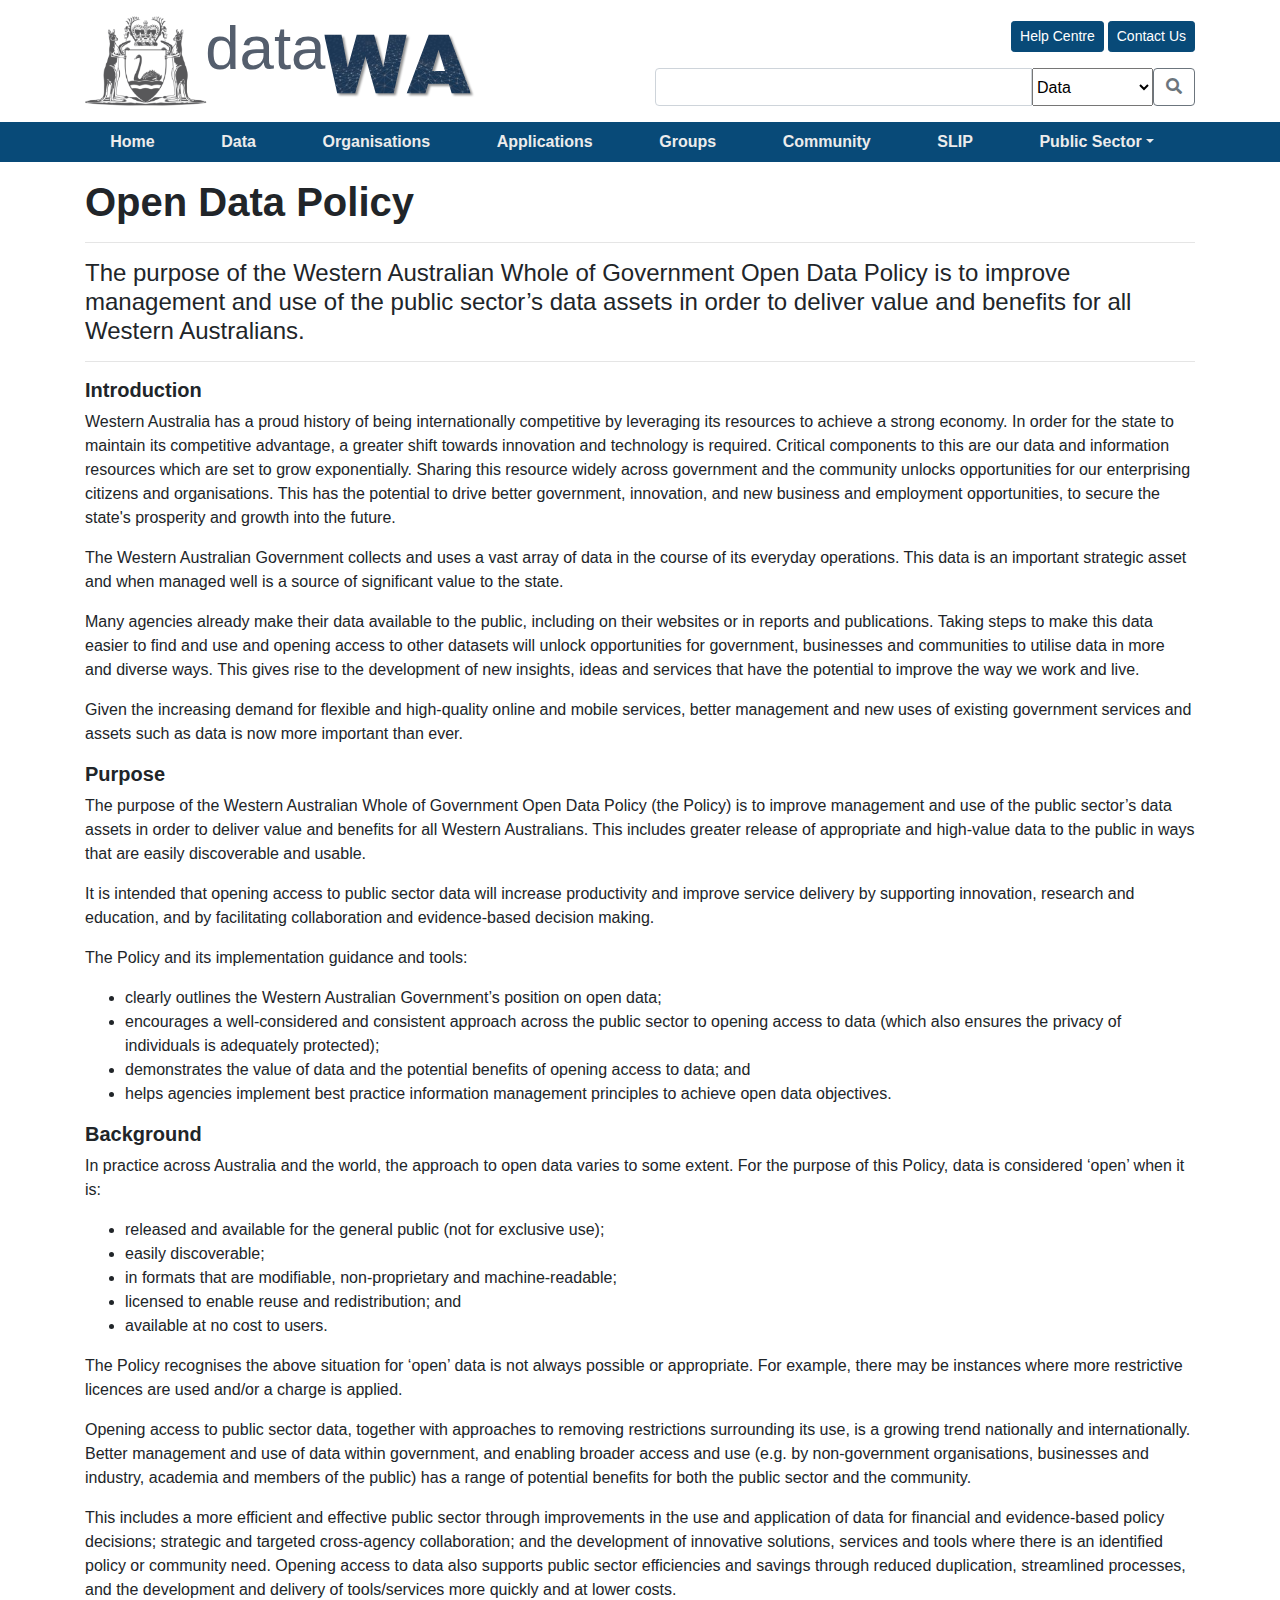
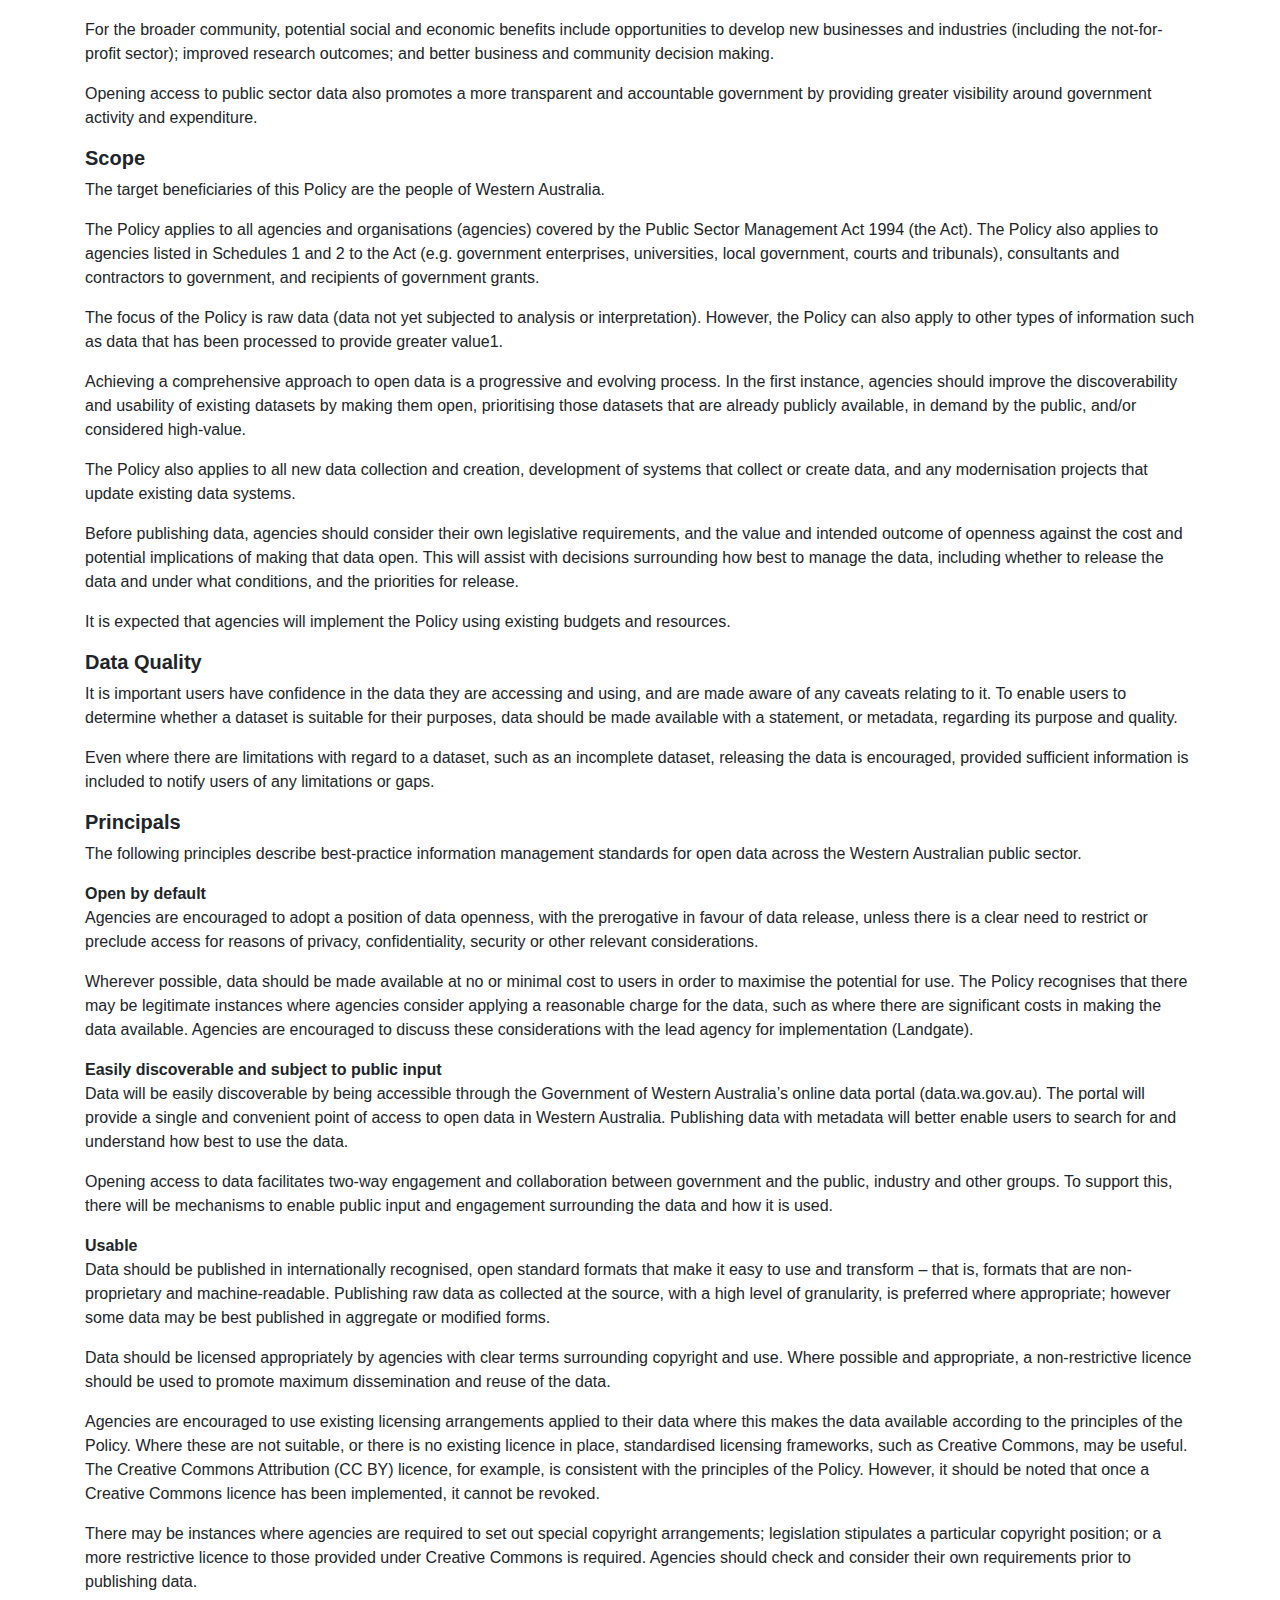
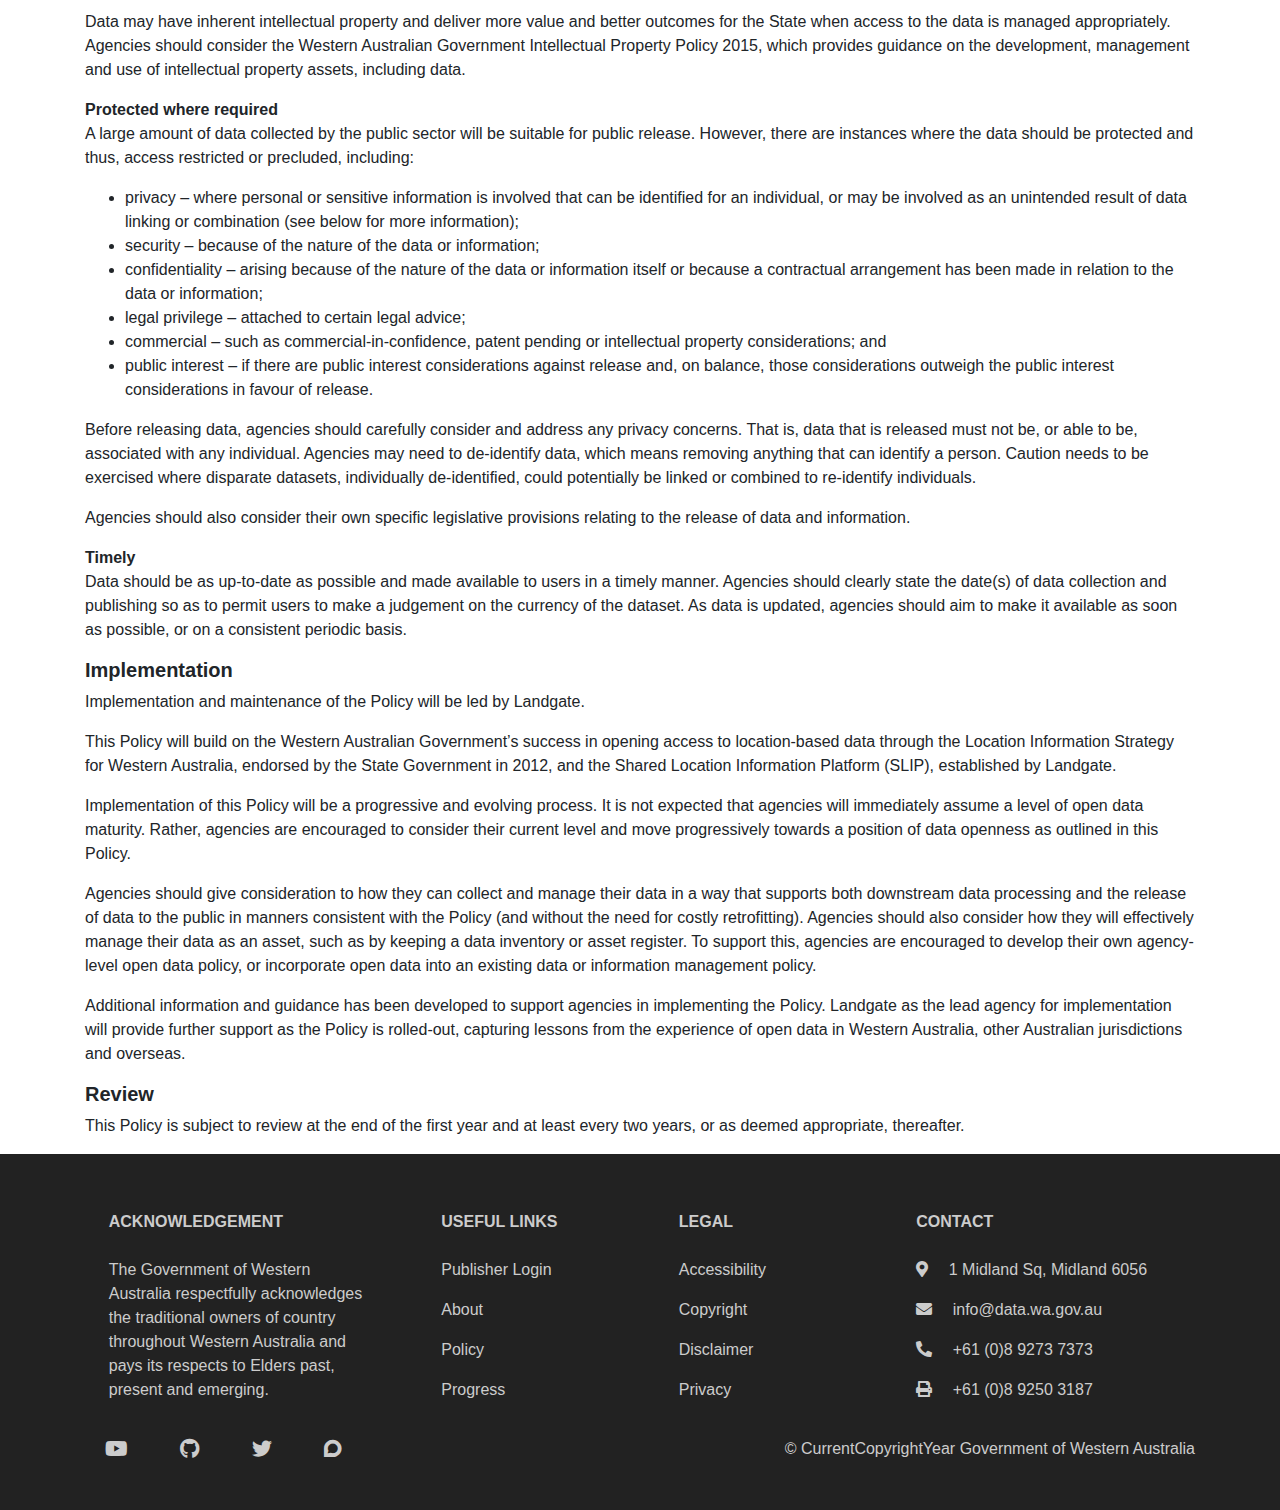
<file: policy.html>
<!DOCTYPE html>
<html lang="en">

<head>
    <title>Policy - Data WA</title>
    <meta charset="utf-8">
    <meta name="description" content="Making WA government data more easily discoverable, accessible and consumable. Stimulating innovative solutions by making data, tools and resources available to conduct research, build apps, design data visualisations and more." />
    <meta name="viewport" content="width=device-width, initial-scale=1">
    <link rel="preconnect" href="https://catalogue.data.wa.gov.au/">
    <link rel="stylesheet" href="https://stackpath.bootstrapcdn.com/bootstrap/4.4.1/css/bootstrap.min.css" integrity="sha384-Vkoo8x4CGsO3+Hhxv8T/Q5PaXtkKtu6ug5TOeNV6gBiFeWPGFN9MuhOf23Q9Ifjh" crossorigin="anonymous">
    <link rel="stylesheet" href="https://cdnjs.cloudflare.com/ajax/libs/font-awesome/5.12.1/css/all.min.css">
    <link rel="stylesheet" type="text/css" href="css/main.css">
    <link rel="stylesheet" href="css/auto-complete.css">
</head>

<body>
    <div class="container">
        <div class="row align-items-end">
            <div class="col-md-6 mb-3 mt-3">
                <a href="https://www.data.wa.gov.au">
                    <img src="images/logo5.svg" alt="Data WA Logo">
                </a>
            </div>
            <div class="col-md-6 mt-3 mb-3">
                <a class="btn btn-primary float-right mb-3 btn-sm" href="contact.html">Contact Us</a>
                <a class="btn btn-primary float-right mb-3 mr-1 btn-sm" href="https://toolkit.data.wa.gov.au/hc/en-gb">Help Centre</a>
                <form class="top_search_input" name="top_search_input" action="https://catalogue.data.wa.gov.au/dataset" method="get" target="_self">
                    <div class="input-group">
                        <input id="top_search" name="q" type="search" class="form-control" aria-label="searchbox">
                        <select id="search_type" name="search_type" onChange="searchType()" aria-label="search dropdown">
                            <option value="" selected="selected">Data</option>
                            <option value="">Organisations</option>
                            <option value="">Groups</option>
                            <option value="">Applications</option>
                            <option value="">Help Centre</option>
                        </select>
                        <button class="btn btn-outline-secondary" name="submit" type="submit" aria-label="submit button">
                            <i class="fa fa-search" aria-hidden="true"></i>
                        </button>
                    </div>
                </form>
            </div>
        </div>
    </div>
    <nav class="navbar navbar-expand-md">
        <button class="navbar-toggler navbar-toggler ml-auto" type="button" data-toggle="collapse" data-target="#main-navigation" aria-expanded="false" aria-label="Toggle navigation">
            <span class="navbar-toggler-icon"><i class="fas fa-bars fa-lg"></i></span>
        </button>
        <div class="collapse navbar-collapse" id="main-navigation">
            <div class="container">
                <ul class="navbar-nav w-100 nav-fill">
                    <li class="nav-item">
                        <a class="nav-link" href="index.html">Home</a>
                    </li>
                    <li class="nav-item">
                        <a class="nav-link" href="https://catalogue.data.wa.gov.au/dataset">Data</a>
                    </li>
                    <li class="nav-item">
                        <a class="nav-link" href="https://catalogue.data.wa.gov.au/organization">Organisations</a>
                    </li>
                    <li class="nav-item">
                        <a class="nav-link" href="https://catalogue.data.wa.gov.au/showcase">Applications</a>
                    </li>
                    <li class="nav-item">
                        <a class="nav-link" href="https://catalogue.data.wa.gov.au/group">Groups</a>
                    </li>
                    <li class="nav-item">
                        <a class="nav-link" href="#">Community</a>
                    </li>
                    <li class="nav-item">
                        <a class="nav-link" href="https://catalogue.data.wa.gov.au/showcase">SLIP</a>
                        <li class="nav-item dropdown">
                            <a class="nav-link dropdown-toggle" data-toggle="dropdown" href="#" role="button" aria-haspopup="true" aria-expanded="false">Public Sector</a>
                            <div class="dropdown-menu">
                                <a class="dropdown-item" href="#">wa.gov.au</a>
                                <a class="dropdown-item" href="#">WALIS</a>
                                <a class="dropdown-item" href="#">iThink</a>
                                <div class="dropdown-divider"></div>
                                <a class="dropdown-item" href="#">Capture WA</a>
                            </div>
                        </li>
                </ul>
            </div>
        </div>
    </nav>
    <!--Data WA Header End-->
    <div class="container mb-3 mt-3">   
        <h1><strong>Open Data Policy</strong></h1>
        <hr>
        <h4>The purpose of the Western Australian Whole of Government Open Data Policy is to improve management and use of the public sector’s data assets in order to deliver value and benefits for all Western Australians.</h4>
        <hr>
        <h5><strong>Introduction</strong></h5>
        <p>Western Australia has a proud history of being internationally competitive by leveraging its resources to achieve a strong economy. In order for the state to maintain its competitive advantage, a greater shift towards innovation and technology is required. Critical components to this are our data and information resources which are set to grow exponentially. Sharing this resource widely across government and the community unlocks opportunities for our enterprising citizens and organisations. This has the potential to drive better government, innovation, and new business and employment opportunities, to secure the state's prosperity and growth into the future.</p>
        <p>The Western Australian Government collects and uses a vast array of data in the course of its everyday operations. This data is an important strategic asset and when managed well is a source of significant value to the state.</p>
        <p>Many agencies already make their data available to the public, including on their websites or in reports and publications. Taking steps to make this data easier to find and use and opening access to other datasets will unlock opportunities for government, businesses and communities to utilise data in more and diverse ways. This gives rise to the development of new insights, ideas and services that have the potential to improve the way we work and live.</p>
        <p>Given the increasing demand for flexible and high-quality online and mobile services, better management and new uses of existing government services and assets such as data is now more important than ever.</p>
        <h5><strong>Purpose</strong></h5>
        <p>The purpose of the Western Australian Whole of Government Open Data Policy (the Policy) is to improve management and use of the public sector’s data assets in order to deliver value and benefits for all Western Australians. This includes greater release of appropriate and high-value data to the public in ways that are easily discoverable and usable.</p>
        <p>It is intended that opening access to public sector data will increase productivity and improve service delivery by supporting innovation, research and education, and by facilitating collaboration and evidence-based decision making.</p>
        <p>
            The Policy and its implementation guidance and tools:
            <ul>
                <li>clearly outlines the Western Australian Government’s position on open data;</li>
                <li>encourages a well-considered and consistent approach across the public sector to opening access to data (which also ensures the privacy of individuals is adequately protected);</li>
                <li>demonstrates the value of data and the potential benefits of opening access to data; and</li>
                <li>helps agencies implement best practice information management principles to achieve open data objectives.</li>
            </ul>
        </p>
        <h5><strong>Background</strong></h5>
        <p>In practice across Australia and the world, the approach to open data varies to some extent. For the purpose of this Policy, data is considered ‘open’ when it is:
            <ul>
                <li>released and available for the general public (not for exclusive use);</li>
                <li>easily discoverable;</li>
                <li>in formats that are modifiable, non-proprietary and machine-readable;</li>
                <li>licensed to enable reuse and redistribution; and</li>
                <li>available at no cost to users.</li>
            </ul>
        </p>
        <p>The Policy recognises the above situation for ‘open’ data is not always possible or appropriate. For example, there may be instances where more restrictive licences are used and/or a charge is applied.</p>
        <p>Opening access to public sector data, together with approaches to removing restrictions surrounding its use, is a growing trend nationally and internationally. Better management and use of data within government, and enabling broader access and use (e.g. by non-government organisations, businesses and industry, academia and members of the public) has a range of potential benefits for both the public sector and the community.</p>
        <p>This includes a more efficient and effective public sector through improvements in the use and application of data for financial and evidence-based policy decisions; strategic and targeted cross-agency collaboration; and the development of innovative solutions, services and tools where there is an identified policy or community need. Opening access to data also supports public sector efficiencies and savings through reduced duplication, streamlined processes, and the development and delivery of tools/services more quickly and at lower costs.</p>
        <p>For the broader community, potential social and economic benefits include opportunities to develop new businesses and industries (including the not-for-profit sector); improved research outcomes; and better business and community decision making.</p>
        <p>Opening access to public sector data also promotes a more transparent and accountable government by providing greater visibility around government activity and expenditure.</p>
        <h5><strong>Scope</strong></h5>
        <p>The target beneficiaries of this Policy are the people of Western Australia.</p>
        <p>The Policy applies to all agencies and organisations (agencies) covered by the Public Sector Management Act 1994 (the Act). The Policy also applies to agencies listed in Schedules 1 and 2 to the Act (e.g. government enterprises, universities, local government, courts and tribunals), consultants and contractors to government, and recipients of government grants.</p>
        <p>The focus of the Policy is raw data (data not yet subjected to analysis or interpretation). However, the Policy can also apply to other types of information such as data that has been processed to provide greater value1.</p>
        <p>Achieving a comprehensive approach to open data is a progressive and evolving process. In the first instance, agencies should improve the discoverability and usability of existing datasets by making them open, prioritising those datasets that are already publicly available, in demand by the public, and/or considered high-value.</p>
        <p>The Policy also applies to all new data collection and creation, development of systems that collect or create data, and any modernisation projects that update existing data systems.</p>
        <p>Before publishing data, agencies should consider their own legislative requirements, and the value and intended outcome of openness against the cost and potential implications of making that data open. This will assist with decisions surrounding how best to manage the data, including whether to release the data and under what conditions, and the priorities for release.</p>
        <p>It is expected that agencies will implement the Policy using existing budgets and resources.</p>
        <h5><strong>Data Quality</strong></h5>
        <p>It is important users have confidence in the data they are accessing and using, and are made aware of any caveats relating to it. To enable users to determine whether a dataset is suitable for their purposes, data should be made available with a statement, or metadata, regarding its purpose and quality.</p>
        <p>Even where there are limitations with regard to a dataset, such as an incomplete dataset, releasing the data is encouraged, provided sufficient information is included to notify users of any limitations or gaps.</p>
        <h5><strong>Principals</strong></h5>
        <p>The following principles describe best-practice information management standards for open data across the Western Australian public sector.</p>
        <p><strong>Open by default</strong>
            <br> Agencies are encouraged to adopt a position of data openness, with the prerogative in favour of data release, unless there is a clear need to restrict or preclude access for reasons of privacy, confidentiality, security or other relevant considerations.
        </p>
        <p>Wherever possible, data should be made available at no or minimal cost to users in order to maximise the potential for use. The Policy recognises that there may be legitimate instances where agencies consider applying a reasonable charge for the data, such as where there are significant costs in making the data available. Agencies are encouraged to discuss these considerations with the lead agency for implementation (Landgate).</p>
        <p><strong>Easily discoverable and subject to public input</strong>
            <br> Data will be easily discoverable by being accessible through the Government of Western Australia’s online data portal (data.wa.gov.au). The portal will provide a single and convenient point of access to open data in Western Australia. Publishing data with metadata will better enable users to search for and understand how best to use the data.</p>
        <p>Opening access to data facilitates two-way engagement and collaboration between government and the public, industry and other groups. To support this, there will be mechanisms to enable public input and engagement surrounding the data and how it is used.</p>
        <p><strong>Usable</strong>
            <br> Data should be published in internationally recognised, open standard formats that make it easy to use and transform – that is, formats that are non-proprietary and machine-readable. Publishing raw data as collected at the source, with a high level of granularity, is preferred where appropriate; however some data may be best published in aggregate or modified forms.</p>
        <p>Data should be licensed appropriately by agencies with clear terms surrounding copyright and use. Where possible and appropriate, a non-restrictive licence should be used to promote maximum dissemination and reuse of the data.</p>
        <p>Agencies are encouraged to use existing licensing arrangements applied to their data where this makes the data available according to the principles of the Policy. Where these are not suitable, or there is no existing licence in place, standardised licensing frameworks, such as Creative Commons, may be useful. The Creative Commons Attribution (CC BY) licence, for example, is consistent with the principles of the Policy. However, it should be noted that once a Creative Commons licence has been implemented, it cannot be revoked.</p>
        <p>There may be instances where agencies are required to set out special copyright arrangements; legislation stipulates a particular copyright position; or a more restrictive licence to those provided under Creative Commons is required. Agencies should check and consider their own requirements prior to publishing data.</p>
        <p>Data may have inherent intellectual property and deliver more value and better outcomes for the State when access to the data is managed appropriately. Agencies should consider the Western Australian Government Intellectual Property Policy 2015, which provides guidance on the development, management and use of intellectual property assets, including data.</p>
        <p><strong>Protected where required</strong>
            <br> A large amount of data collected by the public sector will be suitable for public release. However, there are instances where the data should be protected and thus, access restricted or precluded, including:
            <ul>
                <li>privacy – where personal or sensitive information is involved that can be identified for an individual, or may be involved as an unintended result of data linking or combination (see below for more information);</li>
                <li>security – because of the nature of the data or information;</li>
                <li>confidentiality – arising because of the nature of the data or information itself or because a contractual arrangement has been made in relation to the data or information;
                </li>
                <li>legal privilege – attached to certain legal advice;</li>
                <li>commercial – such as commercial-in-confidence, patent pending or intellectual property considerations; and</li>
                <li>public interest – if there are public interest considerations against release and, on balance, those considerations outweigh the public interest considerations in favour of release.
                </li>
            </ul>
        </p>
        <p>Before releasing data, agencies should carefully consider and address any privacy concerns. That is, data that is released must not be, or able to be, associated with any individual. Agencies may need to de-identify data, which means removing anything that can identify a person. Caution needs to be exercised where disparate datasets, individually de-identified, could potentially be linked or combined to re-identify individuals.</p>
        <p>Agencies should also consider their own specific legislative provisions relating to the release of data and information.</p>
        <p><strong>Timely</strong>
            <br> Data should be as up-to-date as possible and made available to users in a timely manner. Agencies should clearly state the date(s) of data collection and publishing so as to permit users to make a judgement on the currency of the dataset. As data is updated, agencies should aim to make it available as soon as possible, or on a consistent periodic basis.</p>
        <h5><strong>Implementation</strong></h5>
        <p>Implementation and maintenance of the Policy will be led by Landgate.</p>
        <p>This Policy will build on the Western Australian Government’s success in opening access to location-based data through the Location Information Strategy for Western Australia, endorsed by the State Government in 2012, and the Shared Location Information Platform (SLIP), established by Landgate.</p>
        <p>Implementation of this Policy will be a progressive and evolving process. It is not expected that agencies will immediately assume a level of open data maturity. Rather, agencies are encouraged to consider their current level and move progressively towards a position of data openness as outlined in this Policy.</p>
        <p>Agencies should give consideration to how they can collect and manage their data in a way that supports both downstream data processing and the release of data to the public in manners consistent with the Policy (and without the need for costly retrofitting). Agencies should also consider how they will effectively manage their data as an asset, such as by keeping a data inventory or asset register. To support this, agencies are encouraged to develop their own agency-level open data policy, or incorporate open data into an existing data or information management policy.
        </p>
        <p>Additional information and guidance has been developed to support agencies in implementing the Policy. Landgate as the lead agency for implementation will provide further support as the Policy is rolled-out, capturing lessons from the experience of open data in Western Australia, other Australian jurisdictions and overseas.</p>
        <h5><strong>Review</strong></h5>
        <p>This Policy is subject to review at the end of the first year and at least every two years, or as deemed appropriate, thereafter.</p>
    </div>
    
    <footer class="page-footer font-small mdb-color pt-4">
        <!-- Footer Links -->
        <div class="container text-center text-md-left">
            <!-- Footer links -->
            <div class="row text-center text-md-left mt-3 pb-3">
                <!-- Grid column -->
                <div class="col-md-3 col-lg-3 col-xl-3 mx-auto mt-3">
                    <div class="text-uppercase mb-4 font-weight-bold">Acknowledgement</div>
                    <p>The Government of Western Australia respectfully acknowledges the traditional owners of country throughout Western Australia and pays its respects to Elders past, present and emerging. </p>
                </div>
                <!-- Grid column -->
                <hr class="w-100 clearfix d-md-none">
                <!-- Grid column -->
                <div class="col-md-2 col-lg-2 col-xl-2 mx-auto mt-3">
                    <div class="text-uppercase mb-4 font-weight-bold">Useful links</div>
                    <p>
                        <a href="https://catalogue.data.wa.gov.au/user/login">Publisher Login</a>
                    </p>
                    <p>
                        <a href="#!">About</a>
                    </p>
                    <p>
                        <a href="policy.html">Policy</a>
                    </p>
                    <p>
                        <a href="progress.html">Progress</a>
                    </p>
                </div>
                <!-- Grid column -->
                <hr class="w-100 clearfix d-md-none">
                <!-- Grid column -->
                <div class="col-md-3 col-lg-2 col-xl-2 mx-auto mt-3">
                    <div class="text-uppercase mb-4 font-weight-bold">Legal</div>
                    <p>
                        <a href="accessibility.html">Accessibility</a>
                    </p>
                    <p>
                        <a href="copyright.html">Copyright</a>
                    </p>
                    <p>
                        <a href="disclaimer.html">Disclaimer</a>
                    </p>
                    <p>
                        <a href="privacy.html">Privacy</a>
                    </p>
                </div>
                <!-- Grid column -->
                <hr class="w-100 clearfix d-md-none">
                <!-- Grid column -->
                <div class="col-md-4 col-lg-3 col-xl-3 mx-auto mt-3">
                    <div class="text-uppercase mb-4 font-weight-bold">Contact</div>
                    <p>
                       <i class="fas fa-map-marker-alt mr-3" aria-hidden="true"></i> <a href="https://www.google.com/maps/place/1+Midland+Square,+Midland+WA+6056/@-31.8868518,116.0025325,17z/data=!3m1!4b1!4m5!3m4!1s0x2a32b82f4b7c575f:0xe34af37479937303!8m2!3d-31.8868518!4d116.0047212">1 Midland Sq, Midland 6056</a>
                    </p>
                    <p>
                       <i class="fa fa-envelope mr-3" aria-hidden="true"></i> <a href="mailto:info@data.wa.gov.au">info@data.wa.gov.au</a>
                    </p>
                    <p>
                       <i class="fas fa-phone-alt mr-3" aria-hidden="true"></i> +61 (0)8 9273 7373
                    </p>
                    <p>
                       <i class="fa fa-print mr-3" aria-hidden="true"></i> +61 (0)8 9250 3187
                    </p>
                </div>
                <!-- Grid column -->
            </div>
            <!-- Footer links -->
            <!-- Grid row -->
            <div class="row d-flex align-items-center">
                <!-- Grid column -->
                <div class="col-md-5 col-lg-4 ml-lg-0">
                    <!-- Social buttons -->
                    <div class="text-center text-md-left">
                        <ul class="list-unstyled list-inline">
                            <li class="list-inline-item">
                                <a class="btn-floating btn-lg rgba-white-slight mx-1" href="https://www.youtube.com/channel/UCRp1kcYNF-IWvv4rIv42Plg/videos" aria-label="youtube">
                                    <i class="fab fa-youtube" aria-hidden="true"></i>
                                </a>
                            </li>
                            <li class="list-inline-item">
                                <a class="btn-floating btn-lg rgba-white-slight mx-1" href="https://github.com/datawagovau" aria-label="github">
                                    <i class="fab fa-github" aria-hidden="true"></i>
                                </a>
                            </li>
                            <li class="list-inline-item">
                                <a class="btn-floating btn-lg rgba-white-slight mx-1" href="https://twitter.com/datagovwa?lang=en" aria-label="twitter">
                                    <i class="fab fa-twitter" aria-hidden="true"></i>
                                </a>
                            </li>
                            <li class="list-inline-item">
                                <a class="btn-floating btn-lg rgba-white-slight mx-1">
                                    <i class="fab fa-discourse" aria-hidden="true"></i>
                                </a>
                            </li>
                        </ul>
                    </div>
                </div>
                <!-- Grid column -->
                <div class="col-md-7 col-lg-8">
                    <!--Copyright-->
                    <p id="copyright" class="text-center text-md-right">&copy; CurrentCopyrightYear Government of Western Australia</p> 
                </div>
            </div>
            <!-- Grid row -->
        </div>
        <!-- Footer Links -->
    <a id="back-to-top" href="#" class="btn btn-light btn-lg back-to-top" role="button" name="back to top" aria-label="back to top button"><i class="fas fa-chevron-up"></i></a>    
    </footer>
    <!-- Footer -->
    <script src="https://code.jquery.com/jquery-3.4.1.min.js" integrity="sha256-CSXorXvZcTkaix6Yvo6HppcZGetbYMGWSFlBw8HfCJo=" crossorigin="anonymous"></script>
    <script async src="https://cdn.jsdelivr.net/npm/popper.js@1.16.0/dist/umd/popper.min.js" integrity="sha384-Q6E9RHvbIyZFJoft+2mJbHaEWldlvI9IOYy5n3zV9zzTtmI3UksdQRVvoxMfooAo" crossorigin="anonymous"></script>
    <script async src="https://stackpath.bootstrapcdn.com/bootstrap/4.4.1/js/bootstrap.min.js" integrity="sha384-wfSDF2E50Y2D1uUdj0O3uMBJnjuUD4Ih7YwaYd1iqfktj0Uod8GCExl3Og8ifwB6" crossorigin="anonymous"></script>
    <script async src="js/auto-complete.min.js"></script>
    <script async src="js/main.min.js"></script>

</body>

</html>
</file>
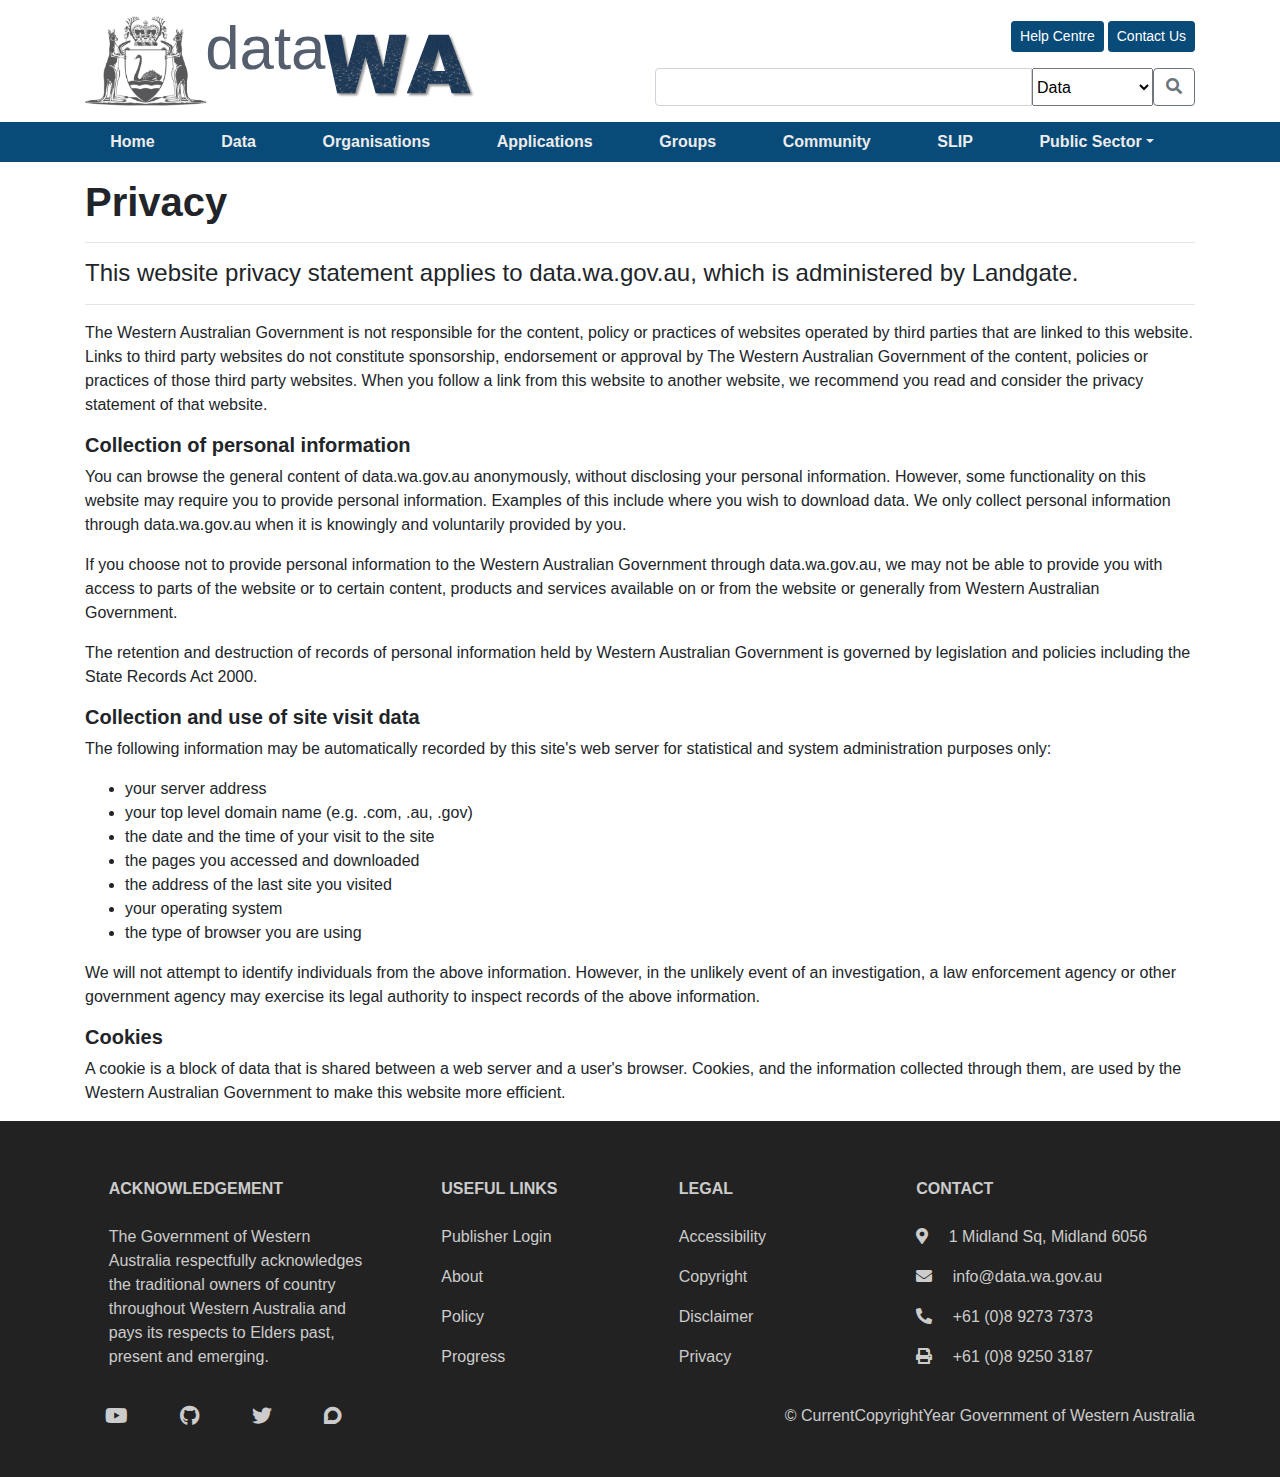
<file: privacy.html>
<!DOCTYPE html>
<html lang="en">

<head>
    <title>Privacy - Data WA</title>
    <meta charset="utf-8">
    <meta name="description" content="Making WA government data more easily discoverable, accessible and consumable. Stimulating innovative solutions by making data, tools and resources available to conduct research, build apps, design data visualisations and more." />
    <meta name="viewport" content="width=device-width, initial-scale=1">
    <link rel="preconnect" href="https://catalogue.data.wa.gov.au/">
    <link rel="stylesheet" href="https://stackpath.bootstrapcdn.com/bootstrap/4.4.1/css/bootstrap.min.css" integrity="sha384-Vkoo8x4CGsO3+Hhxv8T/Q5PaXtkKtu6ug5TOeNV6gBiFeWPGFN9MuhOf23Q9Ifjh" crossorigin="anonymous">
    <link rel="stylesheet" href="https://cdnjs.cloudflare.com/ajax/libs/font-awesome/5.12.1/css/all.min.css">
    <link rel="stylesheet" type="text/css" href="css/main.css">
    <link rel="stylesheet" href="css/auto-complete.css">
</head>

<body>
    <div class="container">
        <div class="row align-items-end">
            <div class="col-md-6 mb-3 mt-3">
                <a href="https://www.data.wa.gov.au">
                    <img src="images/logo5.svg" alt="Data WA Logo">
                </a>
            </div>
            <div class="col-md-6 mt-3 mb-3">
                <a class="btn btn-primary float-right mb-3 btn-sm" href="contact.html">Contact Us</a>
                <a class="btn btn-primary float-right mb-3 mr-1 btn-sm" href="https://toolkit.data.wa.gov.au/hc/en-gb">Help Centre</a>
                <form class="top_search_input" name="top_search_input" action="https://catalogue.data.wa.gov.au/dataset" method="get" target="_blank">
                    <div class="input-group">
                        <input id="top_search" name="q" type="search" class="form-control" aria-label="searchbox">
                        <select id="search_type" name="search_type" onChange="searchType()" aria-label="search dropdown">
                            <option value="" selected="selected">Data</option>
                            <option value="">Organisations</option>
                            <option value="">Groups</option>
                            <option value="">Applications</option>
                            <option value="">Help Centre</option>
                        </select>
                        <button class="btn btn-outline-secondary" name="submit" type="submit" aria-label="submit button">
                            <i class="fa fa-search" aria-hidden="true"></i>
                        </button>
                    </div>
                </form>
            </div>
        </div>
    </div>
    <nav class="navbar navbar-expand-md">
        <button class="navbar-toggler navbar-toggler ml-auto" type="button" data-toggle="collapse" data-target="#main-navigation" aria-expanded="false" aria-label="Toggle navigation">
            <span class="navbar-toggler-icon"><i class="fas fa-bars fa-lg"></i></span>
        </button>
        <div class="collapse navbar-collapse" id="main-navigation">
            <div class="container">
                <ul class="navbar-nav w-100 nav-fill">
                    <li class="nav-item">
                        <a class="nav-link" href="index.html">Home</a>
                    </li>
                    <li class="nav-item">
                        <a class="nav-link" href="https://catalogue.data.wa.gov.au/dataset">Data</a>
                    </li>
                    <li class="nav-item">
                        <a class="nav-link" href="https://catalogue.data.wa.gov.au/organization">Organisations</a>
                    </li>
                    <li class="nav-item">
                        <a class="nav-link" href="https://catalogue.data.wa.gov.au/showcase">Applications</a>
                    </li>
                    <li class="nav-item">
                        <a class="nav-link" href="https://catalogue.data.wa.gov.au/group">Groups</a>
                    </li>
                    <li class="nav-item">
                        <a class="nav-link" href="#">Community</a>
                    </li>
                    <li class="nav-item">
                        <a class="nav-link" href="https://catalogue.data.wa.gov.au/showcase">SLIP</a>
                        <li class="nav-item dropdown">
                            <a class="nav-link dropdown-toggle" data-toggle="dropdown" href="#" role="button" aria-haspopup="true" aria-expanded="false">Public Sector</a>
                            <div class="dropdown-menu">
                                <a class="dropdown-item" href="#">wa.gov.au</a>
                                <a class="dropdown-item" href="#">WALIS</a>
                                <a class="dropdown-item" href="#">iThink</a>
                                <div class="dropdown-divider"></div>
                                <a class="dropdown-item" href="#">Capture WA</a>
                            </div>
                        </li>
                </ul>
            </div>
        </div>
    </nav>
    <!--Data WA Header End-->
    <div class="container mb-3 mt-3">
        <h1><strong>Privacy</strong></h1>
        <hr>
        <h4>This website privacy statement applies to data.wa.gov.au, which is administered by Landgate.</h4>
        <hr>
        <p>The Western Australian Government is not responsible for the content, policy or practices of websites operated by third parties that are linked to this website. Links to third party websites do not constitute sponsorship, endorsement or approval by The Western Australian Government of the content, policies or practices of those third party websites. When you follow a link from this website to another website, we recommend you read and consider the privacy statement of that website.</p>
        <h5><strong>Collection of personal information</strong></h5>
        <p>You can browse the general content of data.wa.gov.au anonymously, without disclosing your personal information. However, some functionality on this website may require you to provide personal information. Examples of this include where you wish to download data. We only collect personal information through data.wa.gov.au when it is knowingly and voluntarily provided by you.</p>
        <p>If you choose not to provide personal information to the Western Australian Government through data.wa.gov.au, we may not be able to provide you with access to parts of the website or to certain content, products and services available on or from the website or generally from Western Australian Government.</p>
        <p>The retention and destruction of records of personal information held by Western Australian Government is governed by legislation and policies including the State Records Act 2000.</p>
        <h5><strong>Collection and use of site visit data</strong></h5>
        <p>The following information may be automatically recorded by this site's web server for statistical and system administration purposes only:
        <ul>
            <li>your server address</li>
            <li>your top level domain name (e.g. .com, .au, .gov)</li>
            <li>the date and the time of your visit to the site</li>
            <li>the pages you accessed and downloaded</li>
            <li>the address of the last site you visited</li>
            <li>your operating system</li>
            <li>the type of browser you are using</li>
        </ul>    
        </p>
        <p>We will not attempt to identify individuals from the above information. However, in the unlikely event of an investigation, a law enforcement agency or other government agency may exercise its legal authority to inspect records of the above information.</p>
        <h5><strong>Cookies</strong></h5>
        <p>A cookie is a block of data that is shared between a web server and a user's browser. Cookies, and the information collected through them, are used by the Western Australian Government to make this website more efficient.</p>
    </div>
    
    <footer class="page-footer font-small mdb-color pt-4">
        <!-- Footer Links -->
        <div class="container text-center text-md-left">
            <!-- Footer links -->
            <div class="row text-center text-md-left mt-3 pb-3">
                <!-- Grid column -->
                <div class="col-md-3 col-lg-3 col-xl-3 mx-auto mt-3">
                    <div class="text-uppercase mb-4 font-weight-bold">Acknowledgement</div>
                    <p>The Government of Western Australia respectfully acknowledges the traditional owners of country throughout Western Australia and pays its respects to Elders past, present and emerging. </p>
                </div>
                <!-- Grid column -->
                <hr class="w-100 clearfix d-md-none">
                <!-- Grid column -->
                <div class="col-md-2 col-lg-2 col-xl-2 mx-auto mt-3">
                    <div class="text-uppercase mb-4 font-weight-bold">Useful links</div>
                    <p>
                        <a href="https://catalogue.data.wa.gov.au/user/login">Publisher Login</a>
                    </p>
                    <p>
                        <a href="#!">About</a>
                    </p>
                    <p>
                        <a href="policy.html">Policy</a>
                    </p>
                    <p>
                        <a href="progress.html">Progress</a>
                    </p>
                </div>
                <!-- Grid column -->
                <hr class="w-100 clearfix d-md-none">
                <!-- Grid column -->
                <div class="col-md-3 col-lg-2 col-xl-2 mx-auto mt-3">
                    <div class="text-uppercase mb-4 font-weight-bold">Legal</div>
                    <p>
                        <a href="accessibility.html">Accessibility</a>
                    </p>
                    <p>
                        <a href="copyright.html">Copyright</a>
                    </p>
                    <p>
                        <a href="disclaimer.html">Disclaimer</a>
                    </p>
                    <p>
                        <a href="privacy.html">Privacy</a>
                    </p>
                </div>
                <!-- Grid column -->
                <hr class="w-100 clearfix d-md-none">
                <!-- Grid column -->
                <div class="col-md-4 col-lg-3 col-xl-3 mx-auto mt-3">
                    <div class="text-uppercase mb-4 font-weight-bold">Contact</div>
                    <p>
                       <i class="fas fa-map-marker-alt mr-3" aria-hidden="true"></i> <a href="https://www.google.com/maps/place/1+Midland+Square,+Midland+WA+6056/@-31.8868518,116.0025325,17z/data=!3m1!4b1!4m5!3m4!1s0x2a32b82f4b7c575f:0xe34af37479937303!8m2!3d-31.8868518!4d116.0047212">1 Midland Sq, Midland 6056</a>
                    </p>
                    <p>
                       <i class="fa fa-envelope mr-3" aria-hidden="true"></i> <a href="mailto:info@data.wa.gov.au">info@data.wa.gov.au</a>
                    </p>
                    <p>
                       <i class="fas fa-phone-alt mr-3" aria-hidden="true"></i> +61 (0)8 9273 7373
                    </p>
                    <p>
                       <i class="fa fa-print mr-3" aria-hidden="true"></i> +61 (0)8 9250 3187
                    </p>
                </div>
                <!-- Grid column -->
            </div>
            <!-- Footer links -->
            <!-- Grid row -->
            <div class="row d-flex align-items-center">
                <!-- Grid column -->
                <div class="col-md-5 col-lg-4 ml-lg-0">
                    <!-- Social buttons -->
                    <div class="text-center text-md-left">
                        <ul class="list-unstyled list-inline">
                            <li class="list-inline-item">
                                <a class="btn-floating btn-lg rgba-white-slight mx-1" href="https://www.youtube.com/channel/UCRp1kcYNF-IWvv4rIv42Plg/videos" aria-label="youtube">
                                    <i class="fab fa-youtube" aria-hidden="true"></i>
                                </a>
                            </li>
                            <li class="list-inline-item">
                                <a class="btn-floating btn-lg rgba-white-slight mx-1" href="https://github.com/datawagovau" aria-label="github">
                                    <i class="fab fa-github" aria-hidden="true"></i>
                                </a>
                            </li>
                            <li class="list-inline-item">
                                <a class="btn-floating btn-lg rgba-white-slight mx-1" href="https://twitter.com/datagovwa?lang=en" aria-label="twitter">
                                    <i class="fab fa-twitter" aria-hidden="true"></i>
                                </a>
                            </li>
                            <li class="list-inline-item">
                                <a class="btn-floating btn-lg rgba-white-slight mx-1">
                                    <i class="fab fa-discourse" aria-hidden="true"></i>
                                </a>
                            </li>
                        </ul>
                    </div>
                </div>
                <!-- Grid column -->
                <div class="col-md-7 col-lg-8">
                    <!--Copyright-->
                    <p id="copyright" class="text-center text-md-right">&copy; CurrentCopyrightYear Government of Western Australia</p>
                </div>
            </div>
            <!-- Grid row -->
        </div>
        <!-- Footer Links -->
    </footer>
    <!-- Footer -->
    <script src="https://code.jquery.com/jquery-3.4.1.min.js" integrity="sha256-CSXorXvZcTkaix6Yvo6HppcZGetbYMGWSFlBw8HfCJo=" crossorigin="anonymous"></script>
    <script async src="https://cdn.jsdelivr.net/npm/popper.js@1.16.0/dist/umd/popper.min.js" integrity="sha384-Q6E9RHvbIyZFJoft+2mJbHaEWldlvI9IOYy5n3zV9zzTtmI3UksdQRVvoxMfooAo" crossorigin="anonymous"></script>
    <script async src="https://stackpath.bootstrapcdn.com/bootstrap/4.4.1/js/bootstrap.min.js" integrity="sha384-wfSDF2E50Y2D1uUdj0O3uMBJnjuUD4Ih7YwaYd1iqfktj0Uod8GCExl3Og8ifwB6" crossorigin="anonymous"></script>
    <script async src="js/auto-complete.min.js"></script>
    <script async src="js/main.min.js"></script>
    
</body>

</html>
</file>
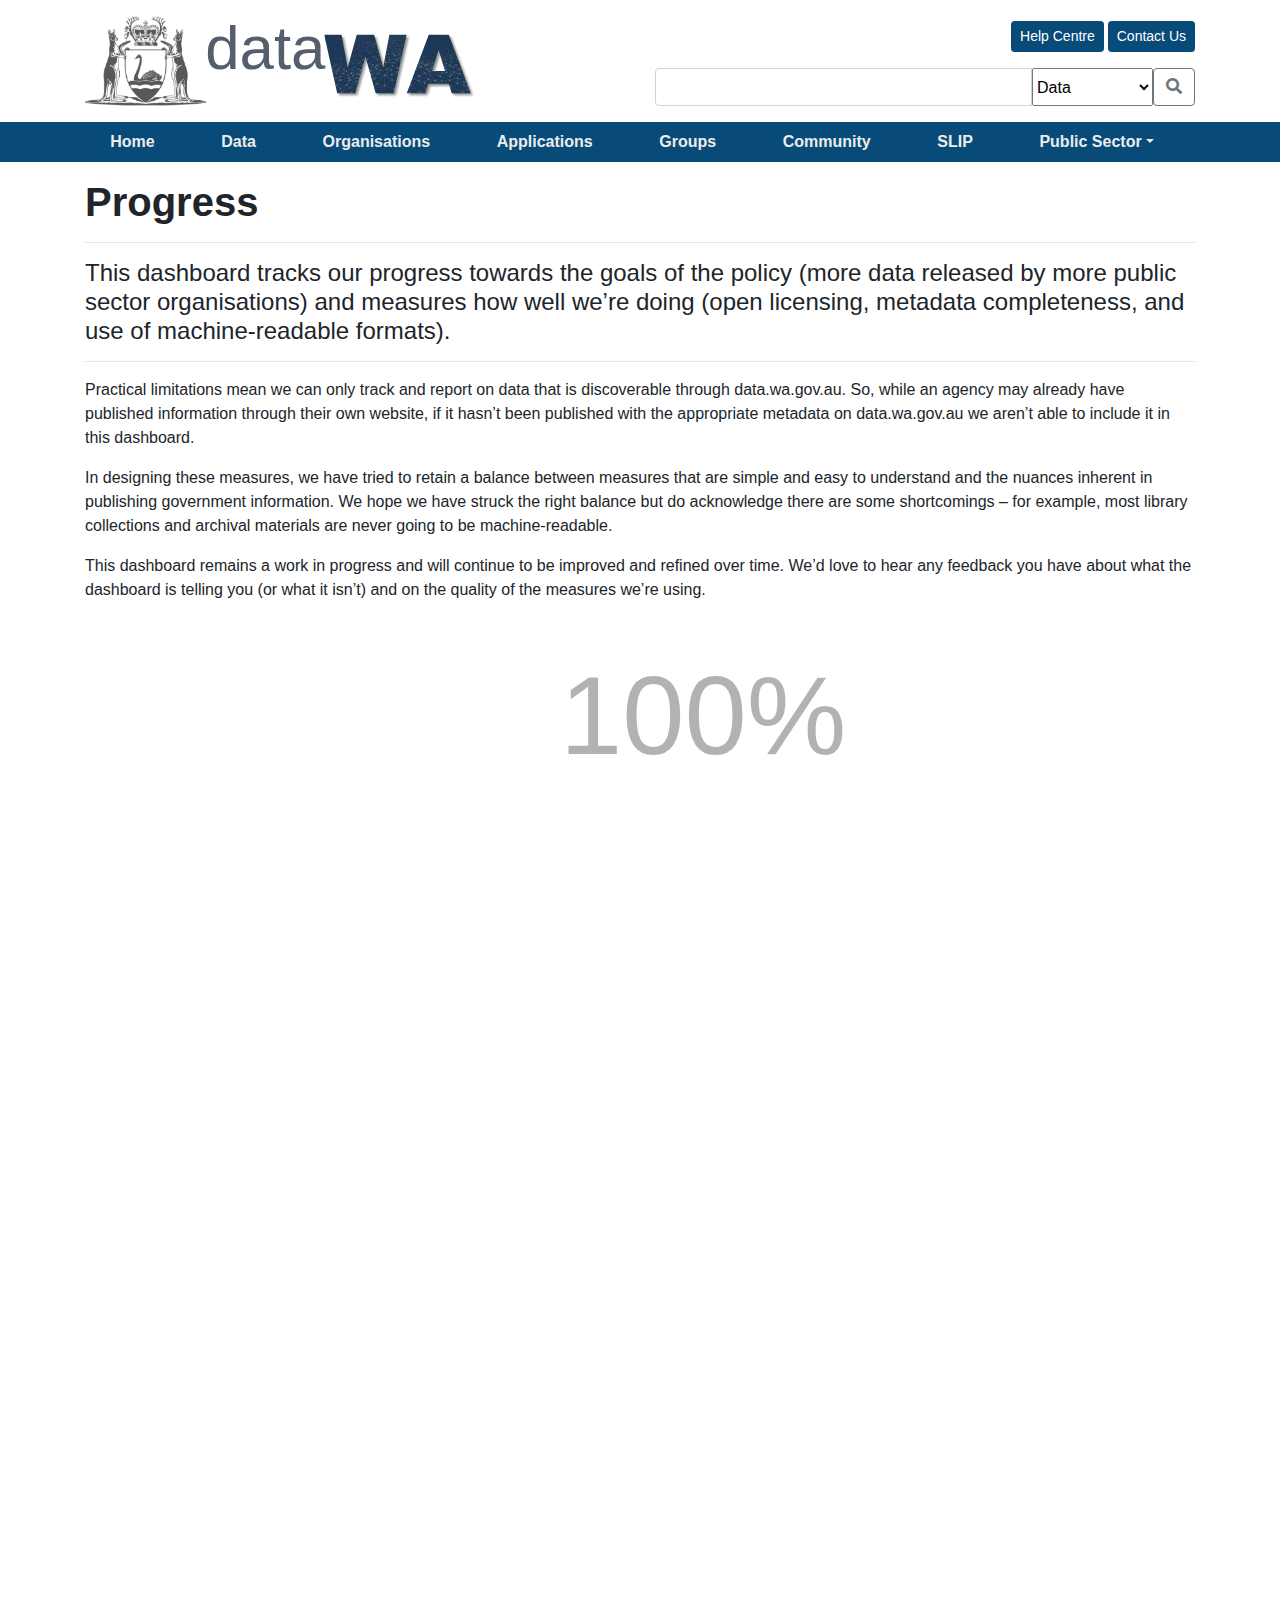
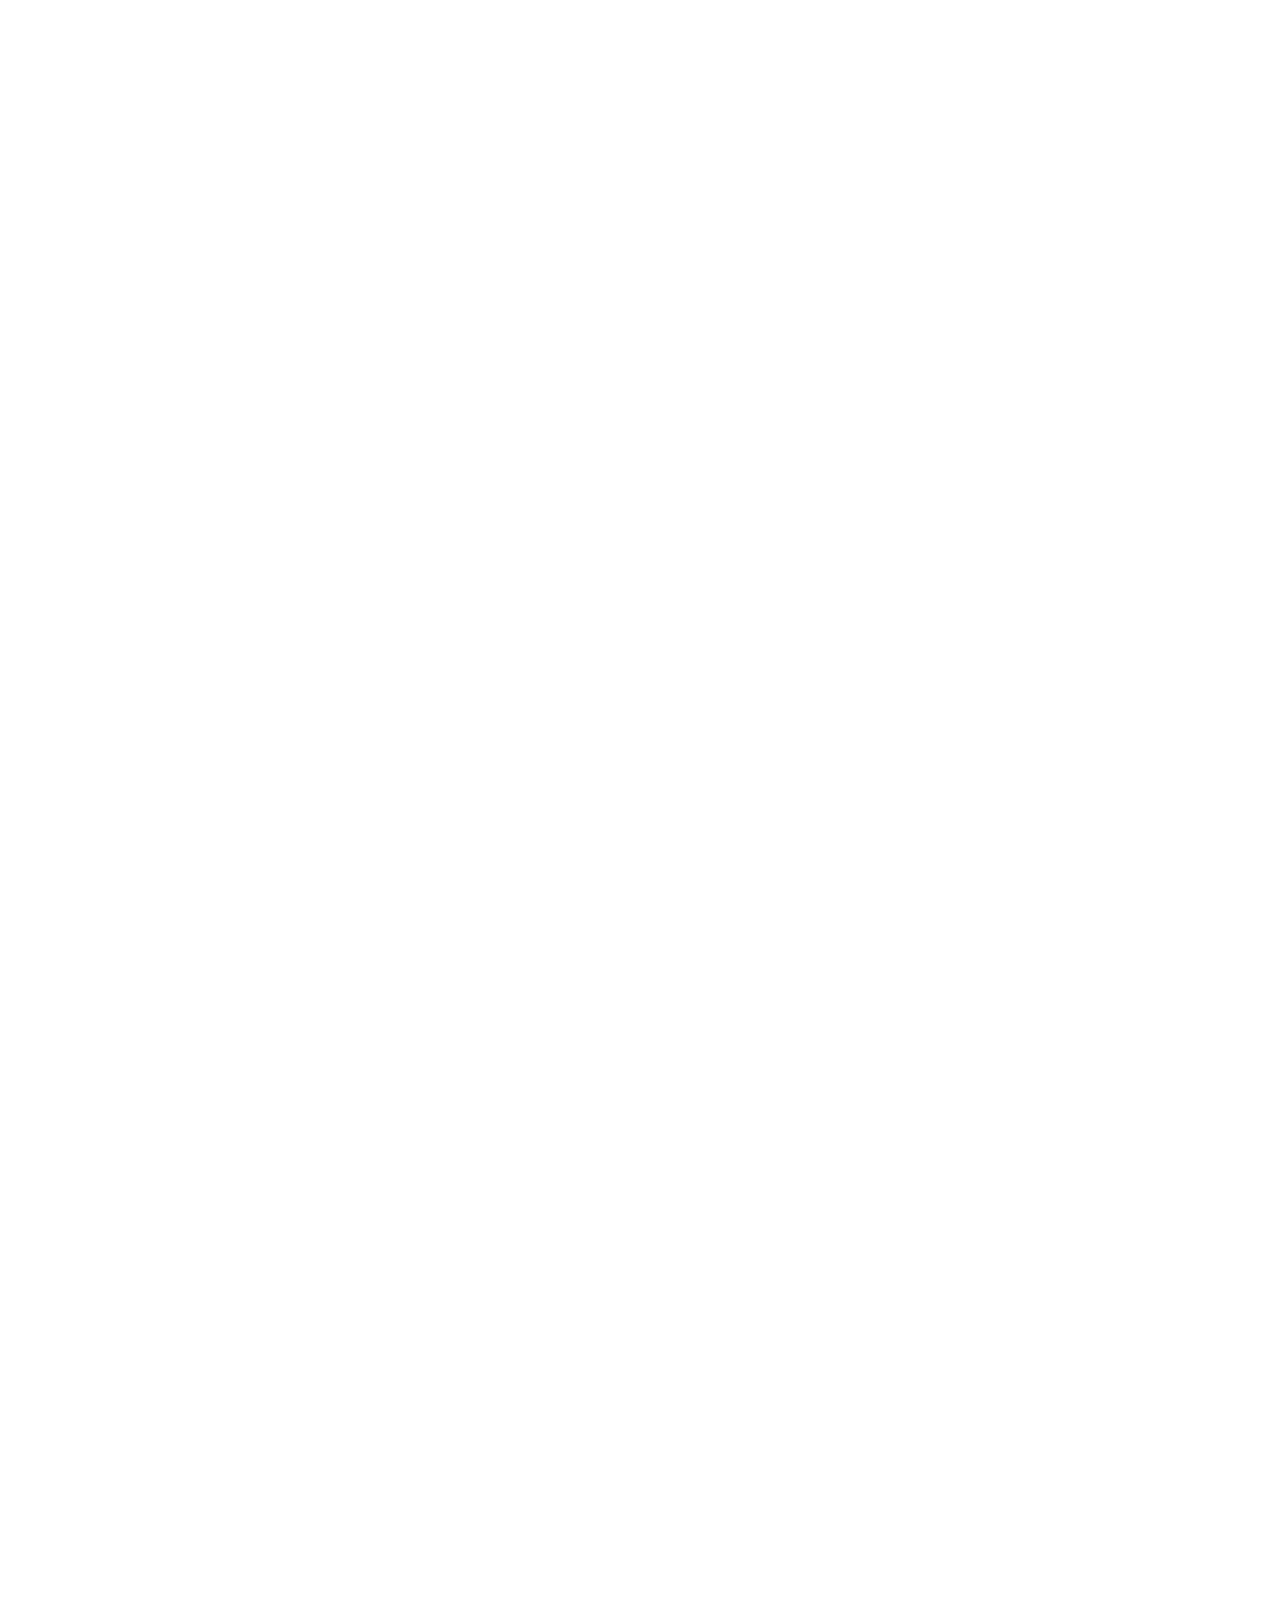
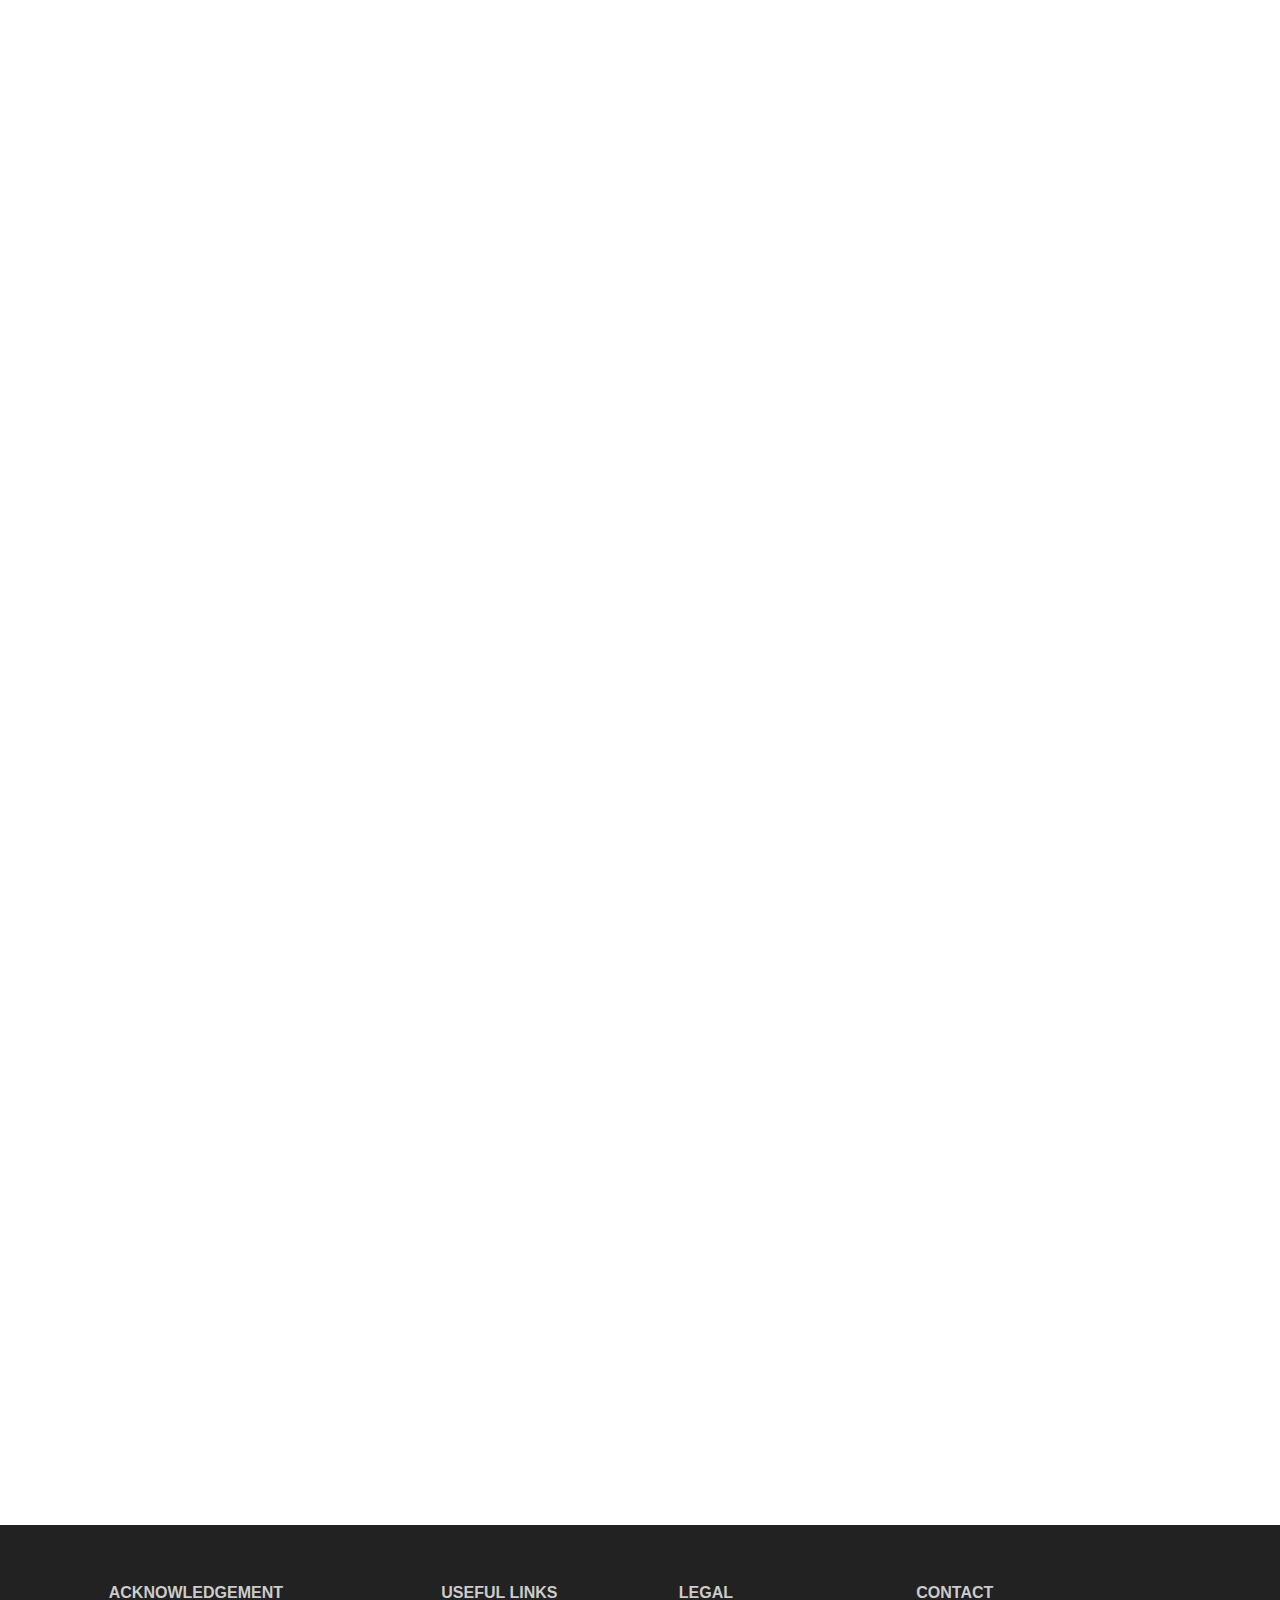
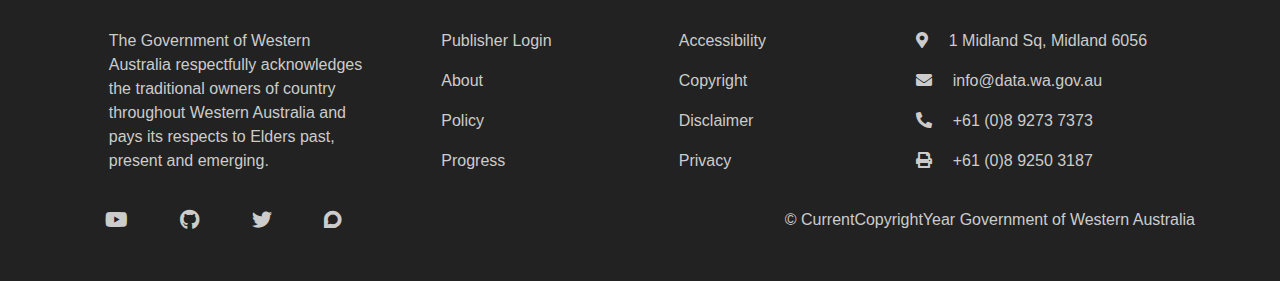
<file: progress.html>
<!DOCTYPE html>
<html lang="en">

<head>
    <title>Progress - Data WA</title>
    <meta charset="utf-8">
    <meta name="description" content="Making WA government data more easily discoverable, accessible and consumable. Stimulating innovative solutions by making data, tools and resources available to conduct research, build apps, design data visualisations and more." />
    <meta name="viewport" content="width=device-width, initial-scale=1">
    <link rel="preconnect" href="https://catalogue.data.wa.gov.au/">
    <link rel="stylesheet" href="https://stackpath.bootstrapcdn.com/bootstrap/4.4.1/css/bootstrap.min.css" integrity="sha384-Vkoo8x4CGsO3+Hhxv8T/Q5PaXtkKtu6ug5TOeNV6gBiFeWPGFN9MuhOf23Q9Ifjh" crossorigin="anonymous">
    <link rel="stylesheet" href="https://cdnjs.cloudflare.com/ajax/libs/font-awesome/5.12.1/css/all.min.css">
    <link rel="stylesheet" type="text/css" href="css/main.css">
    <link rel="stylesheet" href="css/auto-complete.css">
</head>

<body>
    <div class="container">
        <div class="row align-items-end">
            <div class="col-md-6 mb-3 mt-3">
                <a href="https://www.data.wa.gov.au">
                    <img src="images/logo5.svg" alt="Data WA Logo">
                </a>
            </div>
            <div class="col-md-6 mt-3 mb-3">
                <a class="btn btn-primary float-right mb-3 btn-sm" href="contact.html">Contact Us</a>
                <a class="btn btn-primary float-right mb-3 mr-1 btn-sm" href="https://toolkit.data.wa.gov.au/hc/en-gb">Help Centre</a>
                <form class="top_search_input" name="top_search_input" action="https://catalogue.data.wa.gov.au/dataset" method="get" target="_blank">
                    <div class="input-group">
                        <input id="top_search" name="q" type="search" class="form-control" aria-label="searchbox">
                        <select id="search_type" name="search_type" onChange="searchType()" aria-label="search dropdown">
                            <option value="" selected="selected">Data</option>
                            <option value="">Organisations</option>
                            <option value="">Groups</option>
                            <option value="">Applications</option>
                            <option value="">Help Centre</option>
                        </select>
                        <button class="btn btn-outline-secondary" name="submit" type="submit" aria-label="submit button">
                            <i class="fa fa-search" aria-hidden="true"></i>
                        </button>
                    </div>
                </form>
            </div>
        </div>
    </div>
    <nav class="navbar navbar-expand-md">
        <button class="navbar-toggler navbar-toggler ml-auto" type="button" data-toggle="collapse" data-target="#main-navigation" aria-expanded="false" aria-label="Toggle navigation">
            <span class="navbar-toggler-icon"><i class="fas fa-bars fa-lg"></i></span>
        </button>
        <div class="collapse navbar-collapse" id="main-navigation">
            <div class="container">
                <ul class="navbar-nav w-100 nav-fill">
                    <li class="nav-item">
                        <a class="nav-link" href="index.html">Home</a>
                    </li>
                    <li class="nav-item">
                        <a class="nav-link" href="https://catalogue.data.wa.gov.au/dataset">Data</a>
                    </li>
                    <li class="nav-item">
                        <a class="nav-link" href="https://catalogue.data.wa.gov.au/organization">Organisations</a>
                    </li>
                    <li class="nav-item">
                        <a class="nav-link" href="https://catalogue.data.wa.gov.au/showcase">Applications</a>
                    </li>
                    <li class="nav-item">
                        <a class="nav-link" href="https://catalogue.data.wa.gov.au/group">Groups</a>
                    </li>
                    <li class="nav-item">
                        <a class="nav-link" href="#">Community</a>
                    </li>
                    <li class="nav-item">
                        <a class="nav-link" href="https://catalogue.data.wa.gov.au/showcase">SLIP</a>
                        <li class="nav-item dropdown">
                            <a class="nav-link dropdown-toggle" data-toggle="dropdown" href="#" role="button" aria-haspopup="true" aria-expanded="false">Public Sector</a>
                            <div class="dropdown-menu">
                                <a class="dropdown-item" href="#">wa.gov.au</a>
                                <a class="dropdown-item" href="#">WALIS</a>
                                <a class="dropdown-item" href="#">iThink</a>
                                <div class="dropdown-divider"></div>
                                <a class="dropdown-item" href="#">Capture WA</a>
                            </div>
                        </li>
                </ul>
            </div>
        </div>
    </nav>
    <!--Data WA Header End-->
    <div class="container mt-3">
        <h1><strong>Progress</strong></h1>
        <hr>
        <h4>This dashboard tracks our progress towards the goals of the policy (more data released by more public sector organisations) and measures how well we’re doing (open licensing, metadata completeness, and use of machine-readable formats).</h4>
        <hr>
        <p>Practical limitations mean we can only track and report on data that is discoverable through data.wa.gov.au. So, while an agency may already have published information through their own website, if it hasn’t been published with the appropriate metadata on data.wa.gov.au we aren’t able to include it in this dashboard.</p>
        <p>In designing these measures, we have tried to retain a balance between measures that are simple and easy to understand and the nuances inherent in publishing government information. We hope we have struck the right balance but do acknowledge there are some shortcomings – for example, most library collections and archival materials are never going to be machine-readable.</p>
        <p>This dashboard remains a work in progress and will continue to be improved and refined over time. We’d love to hear any feedback you have about what the dashboard is telling you (or what it isn’t) and on the quality of the measures we’re using.</p>
    </div>
        <iframe src="https://app.powerbi.com/view?r=eyJrIjoiYmJlOTM0NjAtN2ZkNi00NzgwLWJkNmUtMGEyMGFhZWM0MDljIiwidCI6IjkwOTFiODQwLTNkMzUtNDVlMy1hNGVjLTljODk3YWY4MDIxMSIsImMiOjEwfQ%3D%3D" frameborder="0" scrolling="no" allowfullscreen="true" class="center" style="width: 100%; height: 4100px; overflow: hidden;"></iframe>
    
    <footer class="page-footer font-small mdb-color pt-4">
        <!-- Footer Links -->
        <div class="container text-center text-md-left">
            <!-- Footer links -->
            <div class="row text-center text-md-left mt-3 pb-3">
                <!-- Grid column -->
                <div class="col-md-3 col-lg-3 col-xl-3 mx-auto mt-3">
                    <div class="text-uppercase mb-4 font-weight-bold">Acknowledgement</div>
                    <p>The Government of Western Australia respectfully acknowledges the traditional owners of country throughout Western Australia and pays its respects to Elders past, present and emerging. </p>
                </div>
                <!-- Grid column -->
                <hr class="w-100 clearfix d-md-none">
                <!-- Grid column -->
                <div class="col-md-2 col-lg-2 col-xl-2 mx-auto mt-3">
                    <div class="text-uppercase mb-4 font-weight-bold">Useful links</div>
                    <p>
                        <a href="https://catalogue.data.wa.gov.au/user/login">Publisher Login</a>
                    </p>
                    <p>
                        <a href="#!">About</a>
                    </p>
                    <p>
                        <a href="policy.html">Policy</a>
                    </p>
                    <p>
                        <a href="progress.html">Progress</a>
                    </p>
                </div>
                <!-- Grid column -->
                <hr class="w-100 clearfix d-md-none">
                <!-- Grid column -->
                <div class="col-md-3 col-lg-2 col-xl-2 mx-auto mt-3">
                    <div class="text-uppercase mb-4 font-weight-bold">Legal</div>
                    <p>
                        <a href="accessibility.html">Accessibility</a>
                    </p>
                    <p>
                        <a href="copyright.html">Copyright</a>
                    </p>
                    <p>
                        <a href="disclaimer.html">Disclaimer</a>
                    </p>
                    <p>
                        <a href="privacy.html">Privacy</a>
                    </p>
                </div>
                <!-- Grid column -->
                <hr class="w-100 clearfix d-md-none">
                <!-- Grid column -->
                <div class="col-md-4 col-lg-3 col-xl-3 mx-auto mt-3">
                    <div class="text-uppercase mb-4 font-weight-bold">Contact</div>
                    <p>
                       <i class="fas fa-map-marker-alt mr-3" aria-hidden="true"></i> <a href="https://www.google.com/maps/place/1+Midland+Square,+Midland+WA+6056/@-31.8868518,116.0025325,17z/data=!3m1!4b1!4m5!3m4!1s0x2a32b82f4b7c575f:0xe34af37479937303!8m2!3d-31.8868518!4d116.0047212">1 Midland Sq, Midland 6056</a>
                    </p>
                    <p>
                       <i class="fa fa-envelope mr-3" aria-hidden="true"></i> <a href="mailto:info@data.wa.gov.au">info@data.wa.gov.au</a>
                    </p>
                    <p>
                       <i class="fas fa-phone-alt mr-3" aria-hidden="true"></i> +61 (0)8 9273 7373
                    </p>
                    <p>
                       <i class="fa fa-print mr-3" aria-hidden="true"></i> +61 (0)8 9250 3187
                    </p>
                </div>
                <!-- Grid column -->
            </div>
            <!-- Footer links -->
            <!-- Grid row -->
            <div class="row d-flex align-items-center">
                <!-- Grid column -->
                <div class="col-md-5 col-lg-4 ml-lg-0">
                     <!-- Social buttons -->
                     <div class="text-center text-md-left">
                        <ul class="list-unstyled list-inline">
                            <li class="list-inline-item">
                                <a class="btn-floating btn-lg rgba-white-slight mx-1" href="https://www.youtube.com/channel/UCRp1kcYNF-IWvv4rIv42Plg/videos" aria-label="youtube">
                                    <i class="fab fa-youtube" aria-hidden="true"></i>
                                </a>
                            </li>
                            <li class="list-inline-item">
                                <a class="btn-floating btn-lg rgba-white-slight mx-1" href="https://github.com/datawagovau" aria-label="github">
                                    <i class="fab fa-github" aria-hidden="true"></i>
                                </a>
                            </li>
                            <li class="list-inline-item">
                                <a class="btn-floating btn-lg rgba-white-slight mx-1" href="https://twitter.com/datagovwa?lang=en" aria-label="twitter">
                                    <i class="fab fa-twitter" aria-hidden="true"></i>
                                </a>
                            </li>
                            <li class="list-inline-item">
                                <a class="btn-floating btn-lg rgba-white-slight mx-1">
                                    <i class="fab fa-discourse" aria-hidden="true"></i>
                                </a>
                            </li>
                        </ul>
                    </div>
                </div>
                <!-- Grid column -->
                <div class="col-md-7 col-lg-8">
                    <!--Copyright-->
                    <p id="copyright" class="text-center text-md-right">&copy; CurrentCopyrightYear Government of Western Australia</p>
                    </p>
                </div>
            </div>
            <!-- Grid row -->
        </div>
        <!-- Footer Links -->
        <a id="back-to-top" href="#" class="btn btn-light btn-lg back-to-top" role="button" name="back to top" aria-label="back to top button"><i class="fas fa-chevron-up"></i></a>    
    </footer>
    <!-- Footer -->
    <script src="https://code.jquery.com/jquery-3.4.1.min.js" integrity="sha256-CSXorXvZcTkaix6Yvo6HppcZGetbYMGWSFlBw8HfCJo=" crossorigin="anonymous"></script>
    <script async src="https://cdn.jsdelivr.net/npm/popper.js@1.16.0/dist/umd/popper.min.js" integrity="sha384-Q6E9RHvbIyZFJoft+2mJbHaEWldlvI9IOYy5n3zV9zzTtmI3UksdQRVvoxMfooAo" crossorigin="anonymous"></script>
    <script async src="https://stackpath.bootstrapcdn.com/bootstrap/4.4.1/js/bootstrap.min.js" integrity="sha384-wfSDF2E50Y2D1uUdj0O3uMBJnjuUD4Ih7YwaYd1iqfktj0Uod8GCExl3Og8ifwB6" crossorigin="anonymous"></script>
    <script async src="js/auto-complete.min.js"></script>
    <script async src="js/pace.min.js"></script>
    <script async src="js/main.min.js"></script>
    
</body>

</html>
</file>
<file: css/main.css>
body {
    padding: 0;
    margin: 0;
    background: #fff;
    font-family: Arial, Helvetica, sans-serif;
  }

  /*--- navigation bar ---*/
  .navbar {
    background:#084a78;
    padding: 0 1rem;
  }

  .container-nav {
    background: #084a78;
  }

  a {
    color: #20399D;
  }

  a:hover, a:active {
    color: #20399D;
    text-decoration: underline;
  }

  .btn-link {
      color: #20399D;
  }

  .btn-link:hover, .btn-link:active{
    color: #20399D;
    text-decoration: underline;
}
    
  .nav-link,
  .navbar-brand {
    color: #fff;
    cursor: pointer;
  }
  .nav-link {
    margin-right: 1em !important;
    font-size: 16px;
    color: #ECECEC;
    font-family: Arial, Helvetica, sans-serif;
    font-weight: bold;
    transition: all 0.4s ease 0s;
  }
  .nav-link:hover {
    color: #fff;
    text-decoration: underline;
    background: #003155;
    transition: all 0.4s ease 0s;
  }
  .navbar-collapse {
    justify-content: flex-end;
  }

  /*-- jumbotron --*/
  .jumbotron {
    margin-bottom: 0px;
    padding: 20px 20px 20px 20px;
    background-color: #fbfbfb;
    
 }

 .jumbotron .btn {
  background-color: #084A78;
  border: 1px solid #084A78;
  color: #fff;
  margin-top: 20px;
}
.jumbotron .btn:hover {
  background-color: #003155;
  border: 1px solid #003155;
}

  /* container features */
  .features {
    margin: 4em auto;
    padding: 1em;
    position: relative;
  }
  .feature-title {
    color: #333;
    font-size: 1.3rem;
    font-weight: 700;
    margin-bottom: 20px;
    text-transform: uppercase;
  }
  .features img {
    -webkit-box-shadow: 1px 1px 4px rgba(0, 0, 0, 0.4);
    -moz-box-shadow: 1px 1px 4px rgba(0, 0, 0, 0.4);
    box-shadow: 1px 1px 4px rgba(0, 0, 0, 0.4);
    margin-bottom: 16px;
  }

  .features .form-control,
  .features input {
      border-radius: 0;
  }
  .features .btn {
    background-color: #084A78;
    border: 1px solid #084A78;
    color: #fff;
    margin-top: 20px;
  }
  .features .btn:hover {
    background-color: #333;
    border: 1px solid #333;
  }

  /* footer */
  .page-footer {
    background-color: #222;
    color: #ccc;
    padding: 60px 0 30px;
  }

  .page-footer a {
    color: #ccc;
  }

  .page-footer a:hover {
    color: #fff;
    text-decoration: underline;
  }

  .footer-copyright {
    color: #666;
    padding: 40px 0;
  }

  /* font awesome hamburger icon */
  .fa-bars {
    color: #fff;
    padding-top: 6px;
  }

/*  .fab:hover {
    background-color: #003155;
    border: 1px solid #003155;
    text-decoration: underline;
}

  /*categories */
  .container.categories_actual {
    display: flex;
    flex-wrap: wrap;
    justify-content: space-between;
    flex-direction: column;
    /* Makes the items centred. 100 - (32 * 3) */
    padding-left: 7%;
  }

  .category_item {
    flex: 1 0 32%;
    /*width: 32%;*/
  }

  /*search button icon*/
  
  .btn-outline-secondary:hover, .btn-outline-secondary:focus {
    background-color: #084A78;
  }

  /* top left buttons */
  .btn-primary {
    background-color: #084A78;
    border: 1px solid #084A78;
    color: #fff;
    display: inline-block;
  }

  .btn-primary:hover {
    background-color: #003155;
    border: 1px solid #003155;
    text-decoration: underline;
  }

  .back-to-top {
    position: fixed;
    bottom: 25px;
    right: 25px;
    display: none;
}

.pace {
  -webkit-pointer-events: none;
  pointer-events: none;

  -webkit-user-select: none;
  -moz-user-select: none;
  user-select: none;
}

.pace.pace-inactive .pace-progress {
  display: none;
}

.pace {
  position: fixed;
  z-index: 2000;
  margin: auto;
  left: 0;
  right: 0;
  bottom: 0;
  margin-bottom: 10%;
  height: 10rem;
  width: 10rem;
  -webkit-transform: translate3d(0, 0, 0) !important;
  -ms-transform: translate3d(0, 0, 0) !important;
  transform: translate3d(0, 0, 0) !important;
}

.pace .pace-progress:after {
  position: fixed;
  display: block;
  left: 0;
  right: 0;
  bottom: 0;
  content: attr(data-progress-text);
  font-family: "Helvetica Neue", sans-serif;
  font-weight: 100;
  font-size: 7rem;
  line-height: 1;
  text-align: center;
  color: rgba(0, 0, 0, 0.3);
}
</file>
<file: css/auto-complete.css>
.autocomplete-suggestions {
    text-align: left; cursor: default; border: 1px solid #ccc; border-top: 0; background: #fff; box-shadow: -1px 1px 3px rgba(0,0,0,.1);

    /* core styles should not be changed */
    position: absolute; display: none; z-index: 9999; max-height: 254px; overflow: hidden; overflow-y: auto; box-sizing: border-box;
}
.autocomplete-suggestion { position: relative; padding: 0 .6em; line-height: 23px; white-space: nowrap; overflow: hidden; text-overflow: ellipsis; font-size: 1.02em; color: #333; }
.autocomplete-suggestion b { font-weight: normal; color: #1f8dd6; }
.autocomplete-suggestion.selected { background: #f0f0f0; }
</file>
